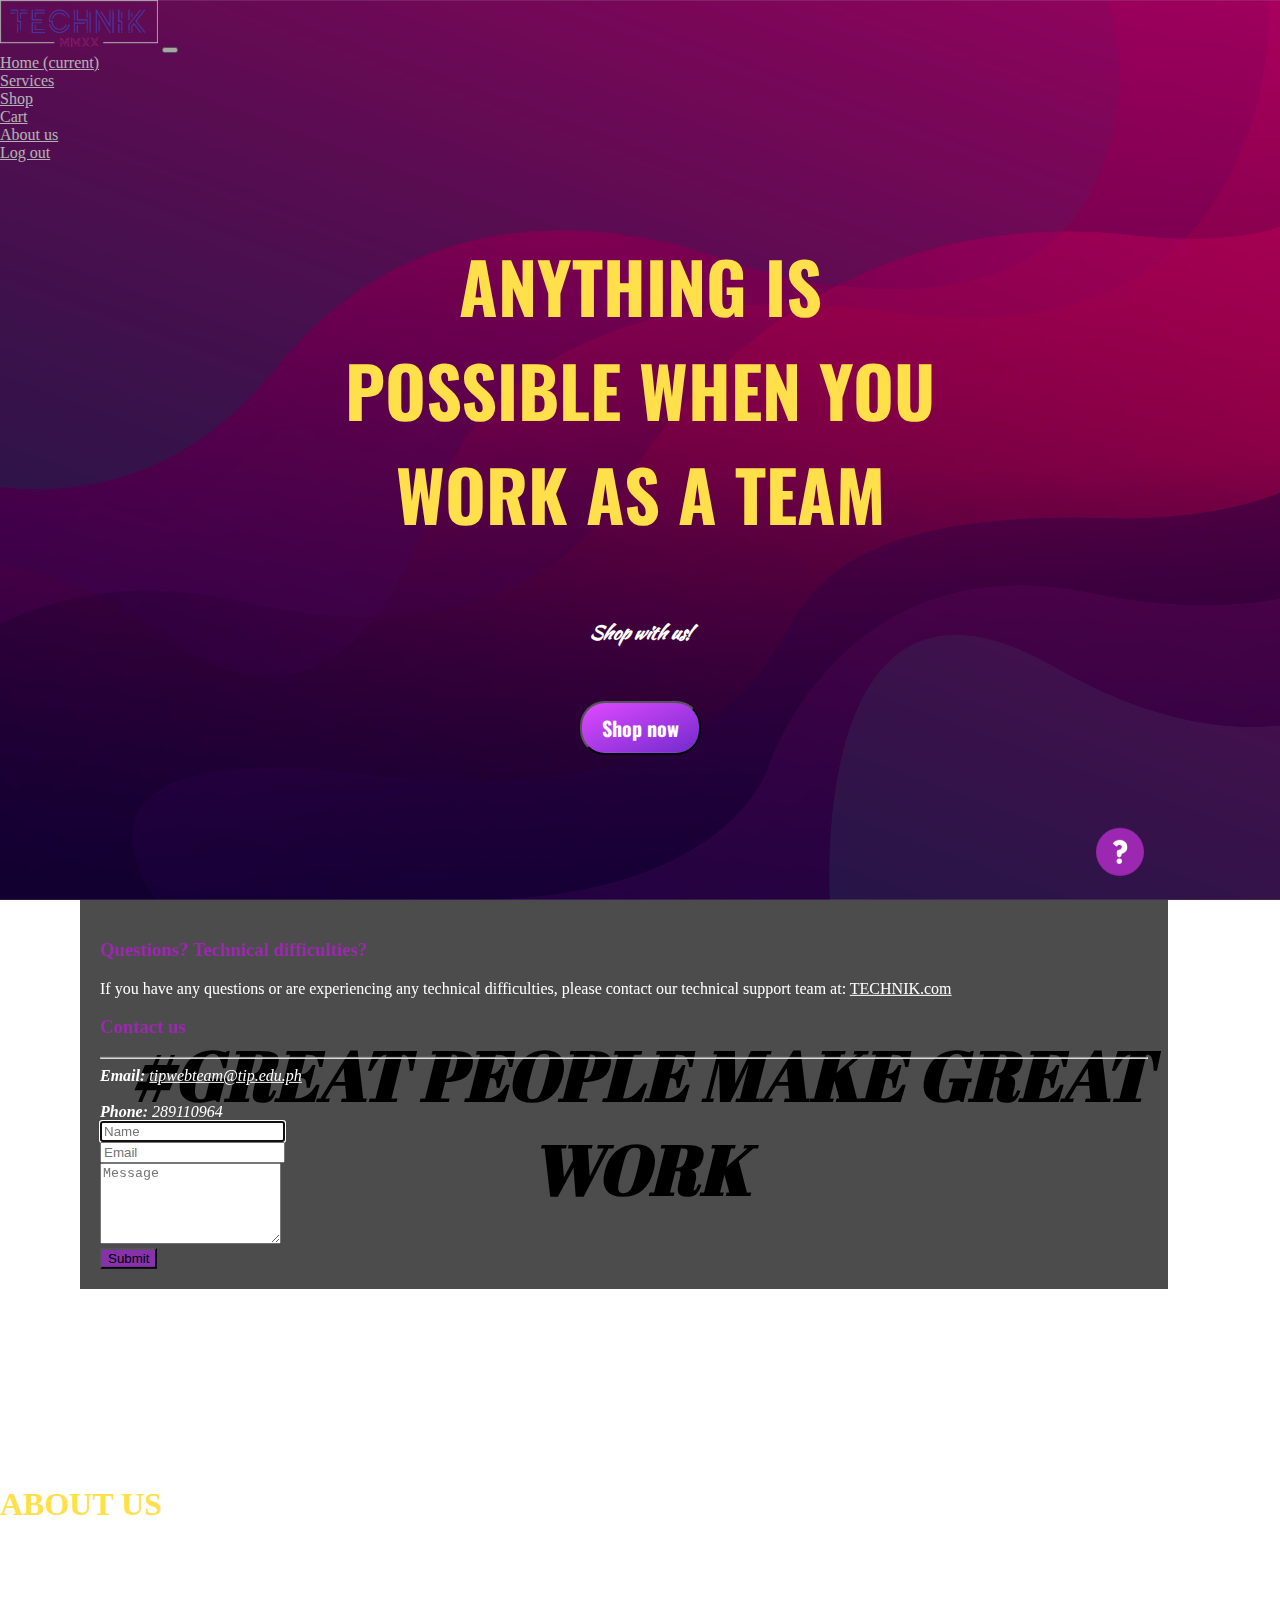
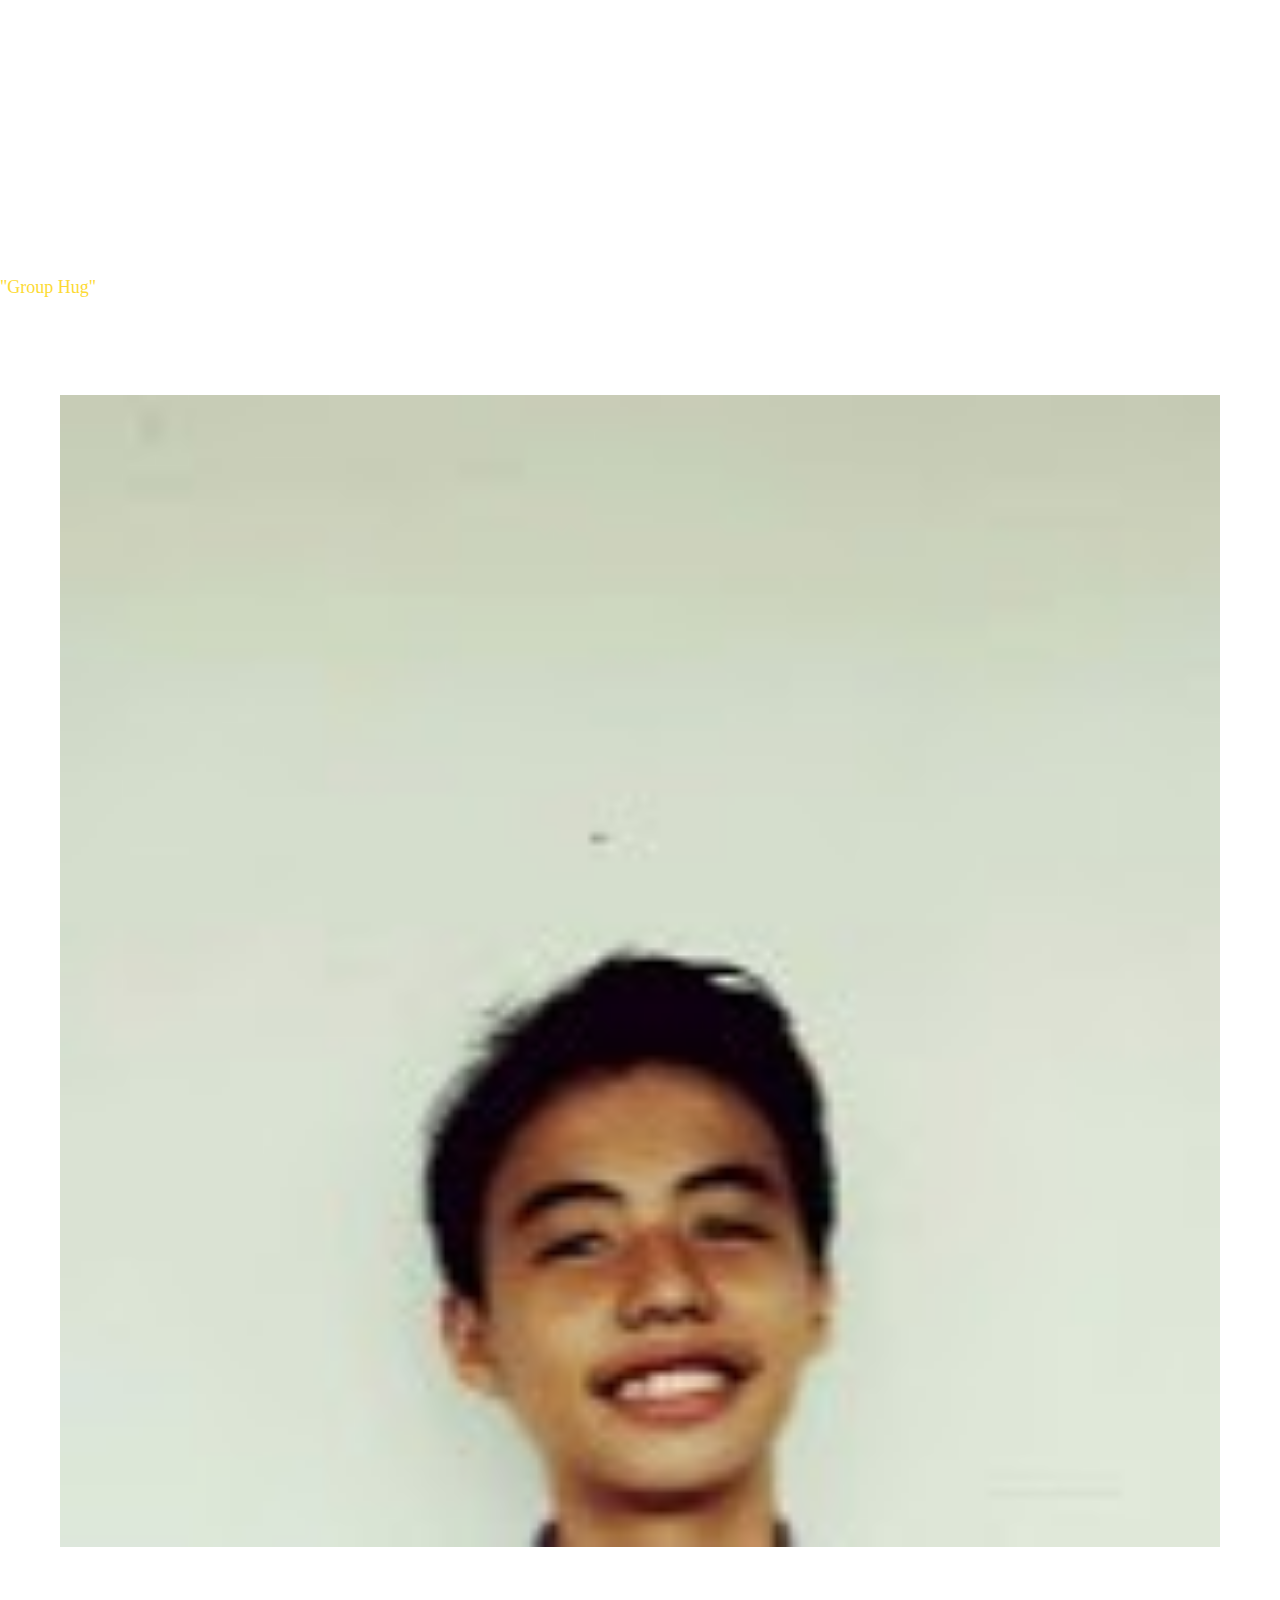
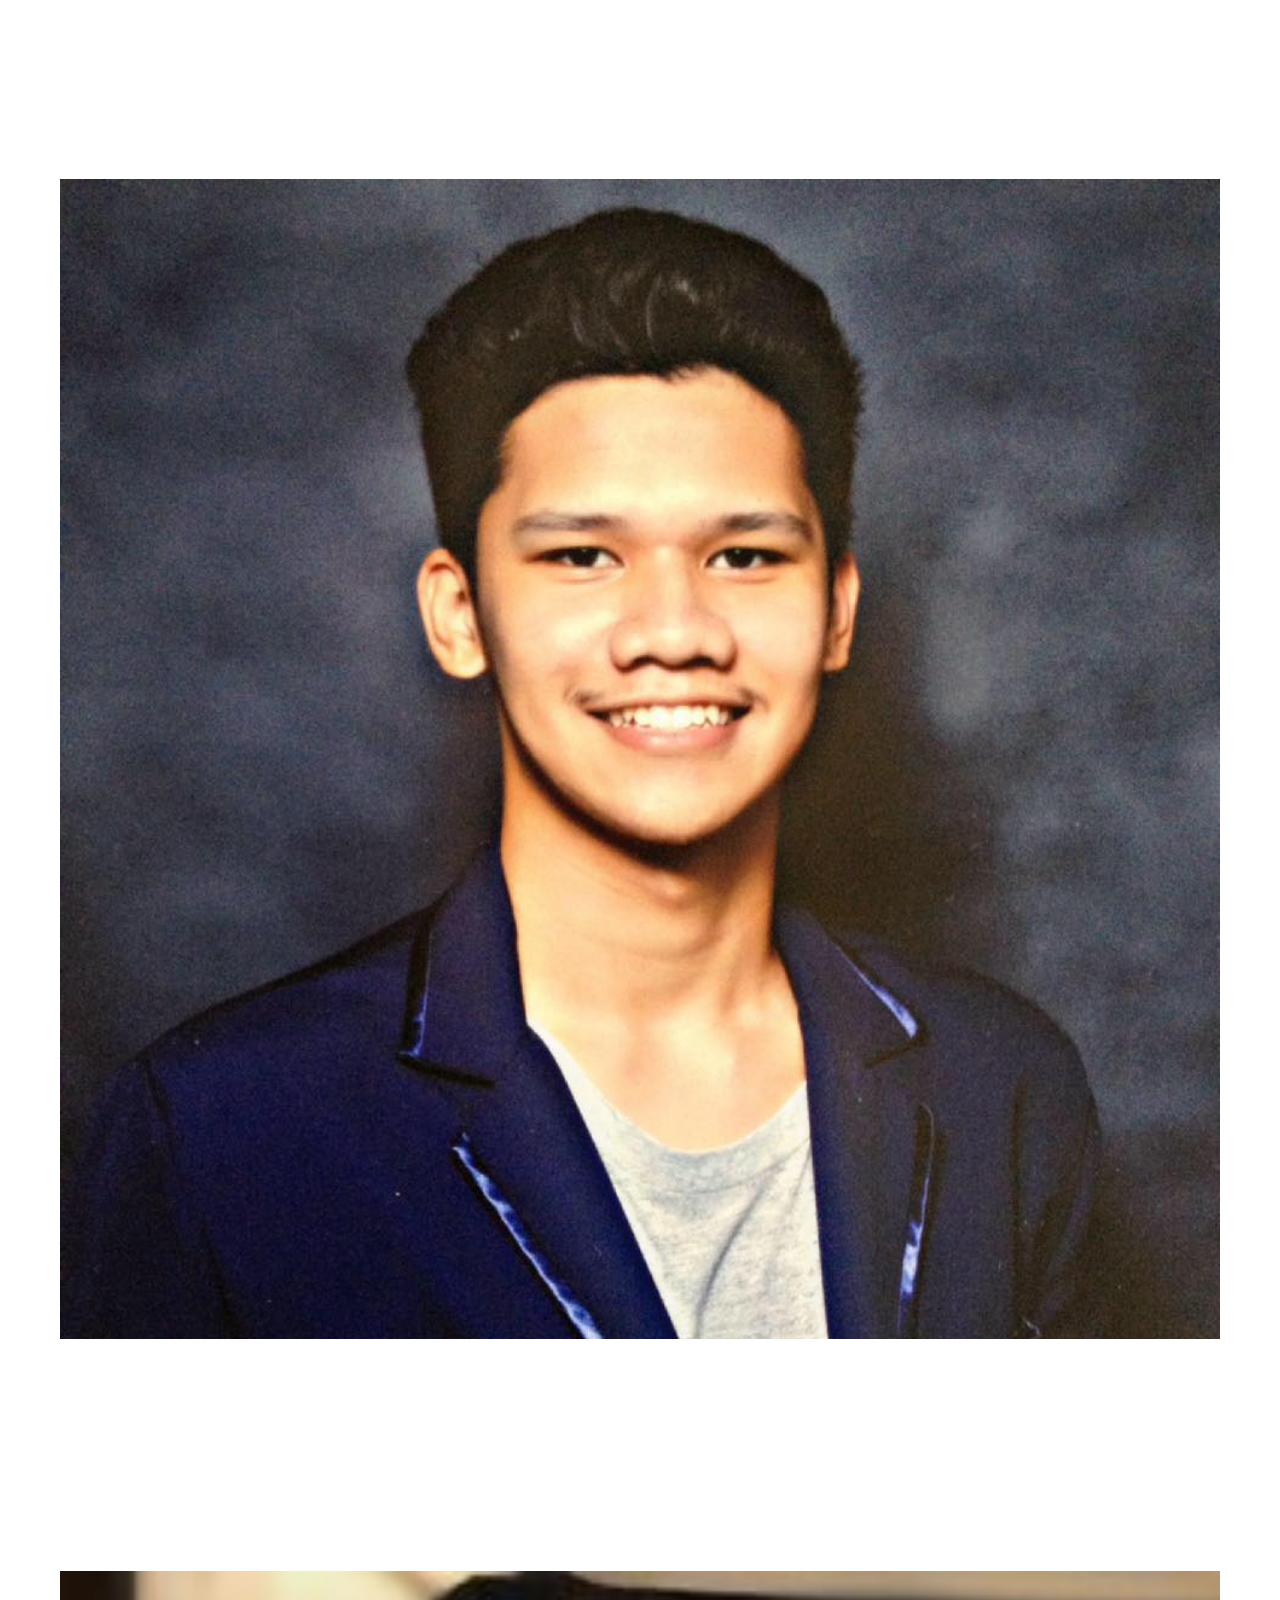
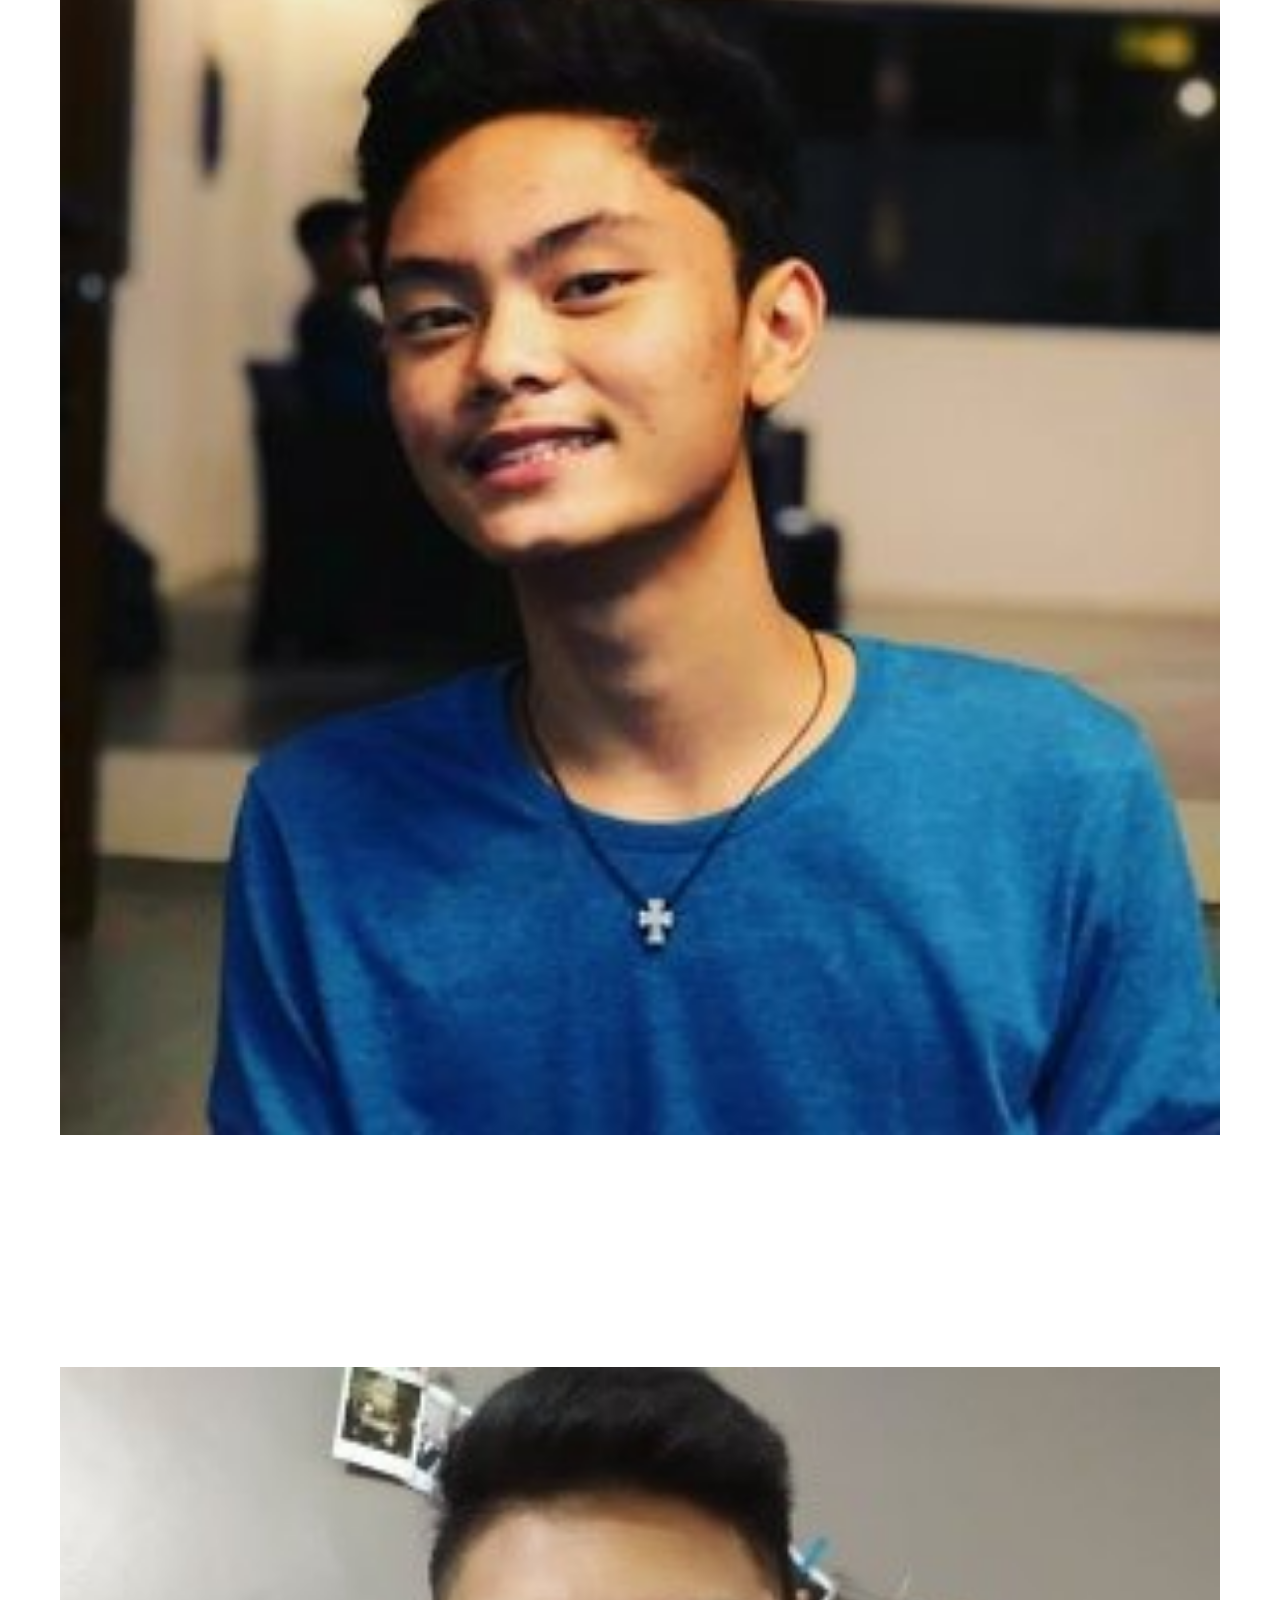
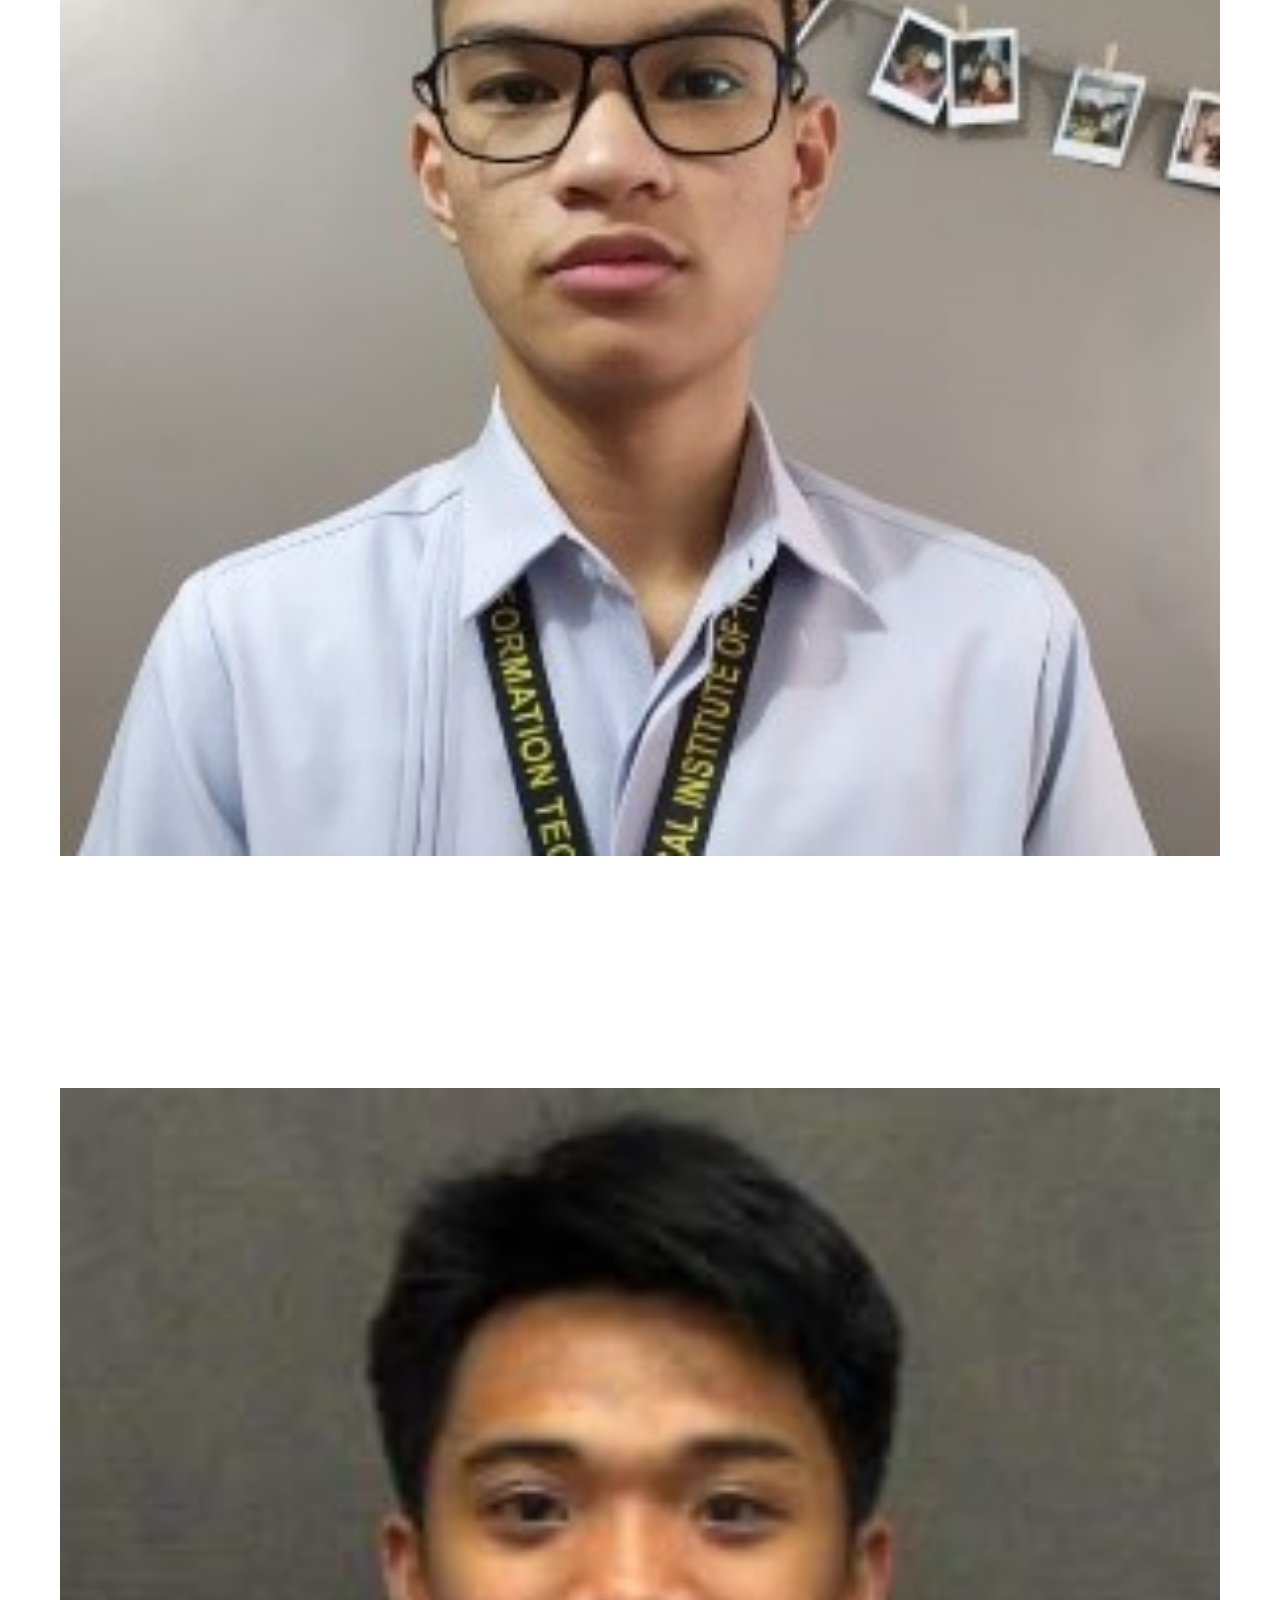
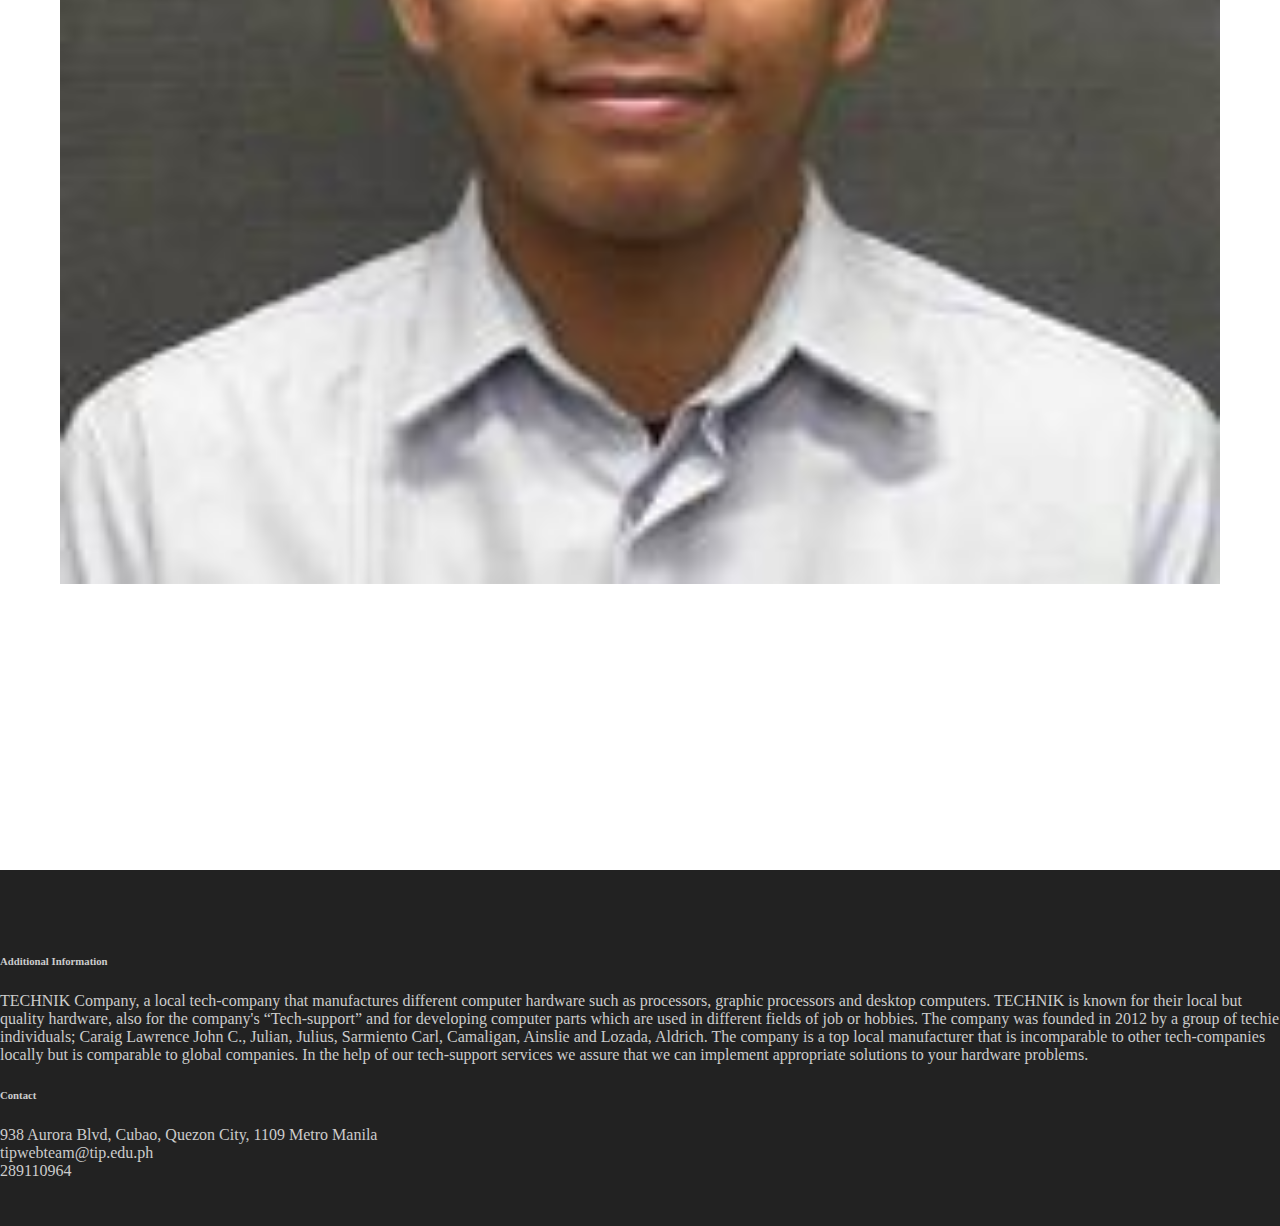
<file: aboutUs.html>
<!DOCTYPE html>

<html lang="en">

<head>

  <title>TECHNIK</title>
  <link rel='icon' href='technikminilogo.png' />
  <meta charset="utf-8">
  <meta name="viewport" content="width=device-width, initial-scale=1">
	

	
	<!-- Load Bootstrap via CDN -->
	<link rel="stylesheet" 
	href="https://stackpath.bootstrapcdn.com/bootstrap/4.1.3/css/bootstrap.min.css" 
	integrity="sha384-MCw98/SFnGE8fJT3GXwEOngsV7Zt27NXFoaoApmYm81iuXoPkFOJwJ8ERdknLPMO" 
	crossorigin="anonymous">
	
	
	<link rel="stylesheet" type="text/css" href="main.css">
	<link rel="stylesheet" type="text/css" href="aboutUs.css">
	
	<!-- fonts -->
	<link href="https://fonts.googleapis.com/css2?family=Oswald:wght@700&display=swap" rel="stylesheet">
	<link href="https://fonts.googleapis.com/css2?family=Kaushan+Script&display=swap" rel="stylesheet">
	<link href="https://fonts.googleapis.com/css2?family=Zilla+Slab:ital@1&display=swap" rel="stylesheet">
	<link href="https://fonts.googleapis.com/css2?family=Abril+Fatface&display=swap" rel="stylesheet">
	

	
	<style>
	@import url('https://fonts.googleapis.com/css2?family=Oswald:wght@700&display=swap');
	@import url('https://fonts.googleapis.com/css2?family=Kaushan+Script&display=swap');
	@import url('https://fonts.googleapis.com/css2?family=Zilla+Slab:ital@1&display=swap');
	@import url('https://fonts.googleapis.com/css2?family=Abril+Fatface&display=swap');


	</style>
</head>

<body>
<!-- Navbar-->
<header class="page-header header container-fluid">
<div class="overlay"></div>
    <nav class="navbar navbar-expand-lg fixed-top py-3">
        <div class="container">
			<img src="techniklogo10.png" alt="logo" width="158px" height="50px">
            <button type="button" data-toggle="collapse" data-target="#navbarSupportedContent" aria-controls="navbarSupportedContent" aria-expanded="false" aria-label="Toggle navigation" class="navbar-toggler navbar-toggler-right"><i class="fa fa-bars"></i></button>
            
			
			
            <div id="navbarSupportedContent" class="collapse navbar-collapse">
                <ul class="navbar-nav ml-auto">
                    <li class="nav-item"><a href="index.html" class="nav-link text-uppercase font-weight-bold">Home <span class="sr-only">(current)</span></a></li>
                    <li class="nav-item"><a href="services.html" class="nav-link text-uppercase font-weight-bold">Services</a></li>
                    <li class="nav-item"><a href="shop.html" class="nav-link text-uppercase font-weight-bold">Shop</a></li>
                    <li class="nav-item"><a href="cart.html" class="nav-link text-uppercase font-weight-bold">Cart</a></li>
                    <li class="nav-item active"><a href="aboutUs.html" class="nav-link text-uppercase font-weight-bold">About us</a></li>
					<li class="nav-item"><a href="loginSignup.html" class="nav-link text-uppercase font-weight-bold">Log out</a></li>
				</ul>
            </div>
        </div>
    </nav>
	
	<!-- HEADER DESCRIPTION -->
<div class="description">
  <h1 style="font-family: 'Oswald', sans-serif; font-size: 70px; "><br><br>ANYTHING IS POSSIBLE WHEN YOU WORK AS A TEAM</h1>
  <h3 style="font-family: 'Kaushan Script', cursive;"><i><br>Shop with us!</i></h3>
  <br>
  <br>
  <form action="shop.html">
    <button class="btn btn-outline-secondary btn-lg" style="font-family: 'Oswald', sans-serif;"><strong>Shop now</strong></button>
    </form>
</div>	

</header>


<div class="banner">
<center>
<h1 style="font-family: 'Abril Fatface', cursive; font-size: 70px;"><i>#GREAT PEOPLE MAKE GREAT WORK</i></h1>
</center>



<!-- CONTACT US BUTTON -->
<div class="fab-message">
  <div class="fab-message__button">
    <a href="#" class="at-button" onclick="toggle();return false;">
     
	 <svg class="svg-question-mark" xmlns="http://www.w3.org/2000/svg" 
	  width="24" height="24" viewBox="0 0 24 24">
	  <path fill="#FFFFFF"d="M19.3 7.2c0 1.7-.5 3.2-1.5 4.4-1 1.2-2.4 2-4.1 2.3v.1c0 .9-.2 1.6-.6 2.2-.4.7-1.1 1-1.9 1-1.6 0-2.4-1-2.4-2.9v-2c0-1.1.3-1.7 1-2.1.5-.1 1.3-.3 2.2-.6 1.2-.5 1.8-1.3 1.8-2.6 0-.6-.2-1.1-.7-1.5-.4-.4-1-.6-1.5-.6-1.1 0-2.2.6-3.2 1.8L4.7 3.6c.6-1.1 1.6-2 3.1-2.7 1.3-.6 2.6-.9 4-.9 2.1 0 3.9.7 5.4 2 1.4 1.3 2.1 3.1 2.1 5.2zm-5.2 14c0 .8-.3 1.4-.8 2-.6.5-1.2.8-2 .8s-1.5-.3-2-.8c-.6-.5-.8-1.2-.8-2s.3-1.5.8-2 1.2-.8 2-.8 1.4.3 2 .8c.5.5.8 1.2.8 2z"/>
	  </svg><svg class="svg-cross" xmlns="http://www.w3.org/2000/svg" width="24px" height="24px" 
	  viewBox="0 0 24 24">
	  <path fill="#FFF" d="M24 2.5L21.5 0 12 9.5 2.5 0 0 2.5 9.5 12 0 21.5 2.5 24l9.5-9.5 9.5 9.5 2.5-2.5-9.5-9.5"/></svg>
   
   </a>
  </div>
  <div class="fab-message__content">
    <h3>Questions? Technical difficulties?</h3>
    <p>If you have any questions or are experiencing any technical difficulties, please contact our technical support team at: <a href="#">TECHNIK.com</a></p>

<div class="container">
<div class="row">
<div class="col-sm-4">
<h3>Contact us</h3>
<hr>
<address>
<strong>Email:</strong> <a href="#">tipwebteam@tip.edu.ph</a><br><br>
<strong>Phone:</strong> 289110964
</address>
</div>
    
<div class="col-sm-8 contact-form">
<form id="contact" action="MAILTO:tiptechnik2020@gmail.com" method="post"  enctype="text/plain" class="form" role="form">
<div class="row">
<div class="col-xs-6 col-md-6 form-group">
<input class="form-control" id="name" name="Name" placeholder="Name" type="text" required autofocus />
</div>
<div class="col-xs-6 col-md-6 form-group">
<input class="form-control" id="email" name="Email" placeholder="Email" type="email" required />
</div>
</div>
<textarea class="form-control" id="message" name="Message" placeholder="Message" rows="5"></textarea>
<br />
<div class="row">
<div class="col-xs-12 col-md-12 form-group">
<button class="btn btn-primary pull-right" type="submit" style="background-color: #8732AC;">Submit</button>

</form>
</div>
</div>
</div>
</div>
</div>
</div>
</div>
</div>


    <section class="speakers-section" style="background-image: url(https://i.ibb.co/92HJxz2/team-bg.jpg);">
        <div class="parallax-scene parallax-scene-2 anim-icons">
            <span data-depth="0.40" class="parallax-layer icon icon-circle-5"></span>
            <span data-depth="0.99" class="parallax-layer icon icon-circle-5"></span>
        </div>

        <div class="container">
		
			<h1 style="color:#FFE04A;">ABOUT US</h1>
			<h5 style="color:#fff;">TECHNIK Company, a local tech-company that manufactures different computer hardware such as processors, graphic processors and desktop computers. TECHNIK is known for their local but quality hardware, also for the company's “Tech-support” and for developing computer parts which are used in different fields of job or hobbies. The company was founded in 2012 by a group of techie individuals; Caraig Lawrence John C., Julian, Julius, Sarmiento Carl, Camaligan, Ainslie and Lozada, Aldrich. The company is a top local manufacturer that is incomparable to other tech-companies locally but is comparable to global companies. In the help of our tech-support services we assure that we can implement appropriate solutions to your hardware problems.</h5><br><br><br>
			
            <div class="sec-title light text-center">
				<h2>Meet Our Team</h2>
				<span class="title">"Group Hug"</span>
            </div>

            <div class="row">
          
                <div class="speaker-block col-lg-4 col-md-6 col-sm-12 wow fadeInUp">
                    <div class="inner-box">
                        <div class="image-box">
                            <figure class="image"><img src="lawrence.jpg" alt="">
                                <div class="social-links">
                                    <ul>
                                       <li><h3>LEADER</h3></li> 
									    
                                    </ul>
                                </div>
                            </figure>
                        </div>
                        <div class="caption-box">
                            <h4 class="name">Caraig, Lawrence John C.</h4>
                            <span class="designation">Lawrence@gmail.com</span>
                        </div>
                    </div>
                </div>
				
				 <div class="speaker-block col-lg-4 col-md-6 col-sm-12 wow fadeInUp">
                    <div class="inner-box">
                        <div class="image-box">
                            <figure class="image"><img src="julian.jpg" alt="">
                                <div class="social-links">
                                    <ul>
                                       <li><h3>MEMBER</h3></li> 
									    
                                    </ul>
                                </div>
                            </figure>
                        </div>
                        <div class="caption-box">
                            <h4 class="name">Julian, Julius M.</h4>
                            <span class="designation">Julius@gmail.com</span>
                        </div>
                    </div>
                </div>
				
				                <div class="speaker-block col-lg-4 col-md-6 col-sm-12 wow fadeInUp">
                    <div class="inner-box">
                        <div class="image-box">
                            <figure class="image"><img src="carl.jpg" alt="">
                                <div class="social-links">
                                    <ul>
                                       <li><h3>MEMBER</h3></li> 
									   
                                    </ul>
                                </div>
                            </figure>
                        </div>
                        <div class="caption-box">
                            <h4 class="name">Sarmiento, Carl Matthew</h4>
                            <span class="designation">Carl@gmail.com</span>
                        </div>
                    </div>
                </div>

                <div class="speaker-block col-lg-4 col-md-6 col-sm-12 wow fadeInUp">
                    <div class="inner-box">
                        <div class="image-box">
                            <figure class="image"><img src="aldrich.jpg" alt="">
                                <div class="social-links">
                                    <ul>
                                       <li><h3>MEMBER</h3></li> 
									   
                                    </ul>
                                </div>
                            </figure>
                        </div>
                        <div class="caption-box">
                            <h4 class="name">Lozada, Aldrich James</h4>
                            <span class="designation">Aldrich@gmail.com</span>
                        </div>
                    </div>
                </div>
				
				                <div class="speaker-block col-lg-4 col-md-6 col-sm-12 wow fadeInUp">
                    <div class="inner-box">
                        <div class="image-box">
                            <figure class="image"><img src="mon.png" alt="">
                                <div class="social-links">
                                    <ul>
                                       <li><h3>MEMBER</h3></li> 
									   
                                    </ul>
                                </div>
                            </figure>
                        </div>
                        <div class="caption-box">
                            <h4 class="name">Balmayo, Mon Karlo</h4>
                            <span class="designation">MonkarloB@gmail.com</span>
                        </div>
                    </div>
                </div>
            </div>
        </div>
    </section>

<!-- FOOTER -->
<footer class="page-footer">
  <div class="container">
    <div class="row">
      <div class="col-lg-8 col-md-8 col-sm-12">
      <h6 class="text-uppercase font-weight-bold">Additional Information</h6>
      <p>TECHNIK Company, a local tech-company that manufactures different computer hardware such as processors, graphic
processors and desktop computers. TECHNIK is known for their local but quality hardware, also for the company's “Tech-support”
and for developing computer parts which are used in different fields of job or hobbies. The company was founded in 2012 by a
group of techie individuals; Caraig Lawrence John C., Julian, Julius, Sarmiento Carl, Camaligan, Ainslie and Lozada, Aldrich. The
company is a top local manufacturer that is incomparable to other tech-companies locally but is comparable to global companies.
In the help of our tech-support services we assure that we can implement appropriate solutions to your hardware problems.</p>
 
    </div>

<!-- CONTACT -->
    <div class="col-lg-4 col-md-4 col-sm-12">
      <h6 class="text-uppercase font-weight-bold">Contact</h6>
      <p>938 Aurora Blvd, Cubao, Quezon City, 1109 Metro Manila
      <br/>tipwebteam@tip.edu.ph
      <br/>289110964</p>
    </div>
  </div>
</div>

</footer>




	<!-- Include jQuery -->
	<script src="https://code.jquery.com/jquery-3.3.1.slim.min.js" 
	integrity="sha384-q8i/X+965DzO0rT7abK41JStQIAqVgRVzpbzo5smXKp4YfRvH+8abtTE1Pi6jizo" 
	crossorigin="anonymous"></script>
	
	<!-- Load Bootstrap JavaScript -->
	<script src="https://stackpath.bootstrapcdn.com/bootstrap/4.1.3/js/bootstrap.min.js" 
	integrity="sha384-ChfqqxuZUCnJSK3+MXmPNIyE6ZbWh2IMqE241rYiqJxyMiZ6OW/JmZQ5stwEULTy" 
	crossorigin="anonymous"></script>
	
	<!-- JavaScript -->
	<script src="main.js"></script>
	
</body>

</html>
</file>
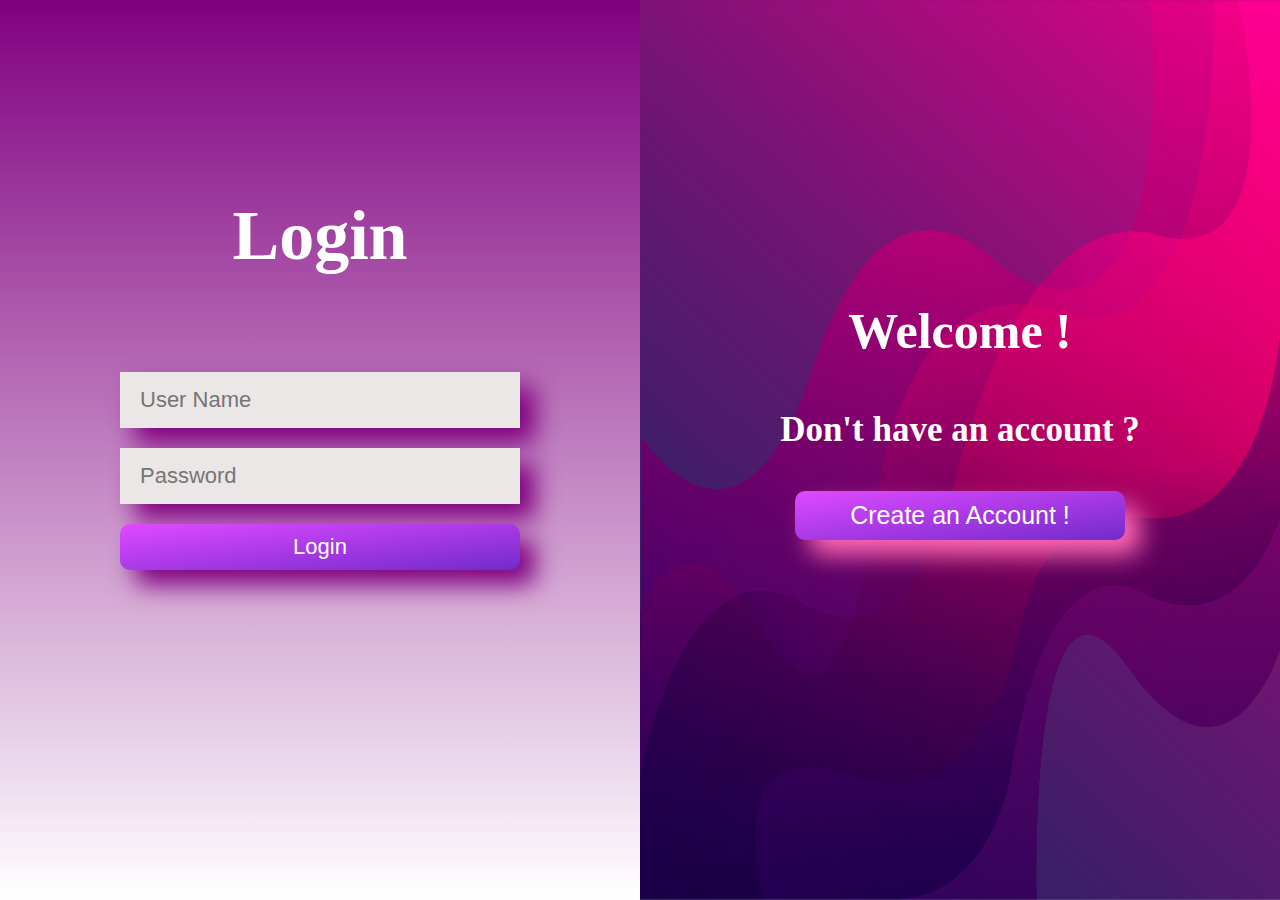
<file: loginSignup.html>
<!DOCTYPE html>
<html lang="en">
<head>
    <meta name="viewport" content="width=device-width, initial-scale=1.0">
    <title>Login System</title>
    <link rel="stylesheet" href="cssloginsignup/style.css">
</head>
<body>
    
    <section class="left-section">
        <div id="left-cover" class="cover cover-hide">
            <img src="imgloginsignup/cover.png" alt="">
            <h1>Welcome !</h1>
            <h3>Already have an account ?</h3>
            <button type="button" class="switch-btn" onclick="location.reload()">Login</button>
        </div>
        <div id="left-form" class="form fade-in-element">
            <h1>Login</h1>
            <form action="validation.php" method="post">
                <input type="text" name="user" class="input-box" placeholder="User Name">
                <input type="password" name="password" class="input-box" placeholder="Password">
                <input type="submit" name="login-btn" class="btn" value="Login">
            </form>
        </div>
    </section>

    <section class="right-section">
        <div id="right-cover" class="cover fade-in-element">
            <img src="imgloginsignup/cover.png" alt="">
            <h1>Welcome !</h1>
            <h3>Don't have an account ?</h3>
            <button type="button" class="switch-btn" onclick="switchSignup()">Create an Account !</button>
        </div>
        <div id="right-form" class="form form-hide">
            <h1>Sign Up</h1>
            <form action="registration.php" method="post">
                <input type="text" name="user" class="input-box" placeholder="User Name">
                <input type="password" name="password" class="input-box" placeholder="Password">
                <input type="email" name="email" class="input-box" placeholder="Email">
                <input type="submit" name="signup-btn" class="btn" value="Sign Up">
            </form>
        </div>
    </section>

    <script src="jsloginsignup/main.js"></script>

</body>
</html>
</file>
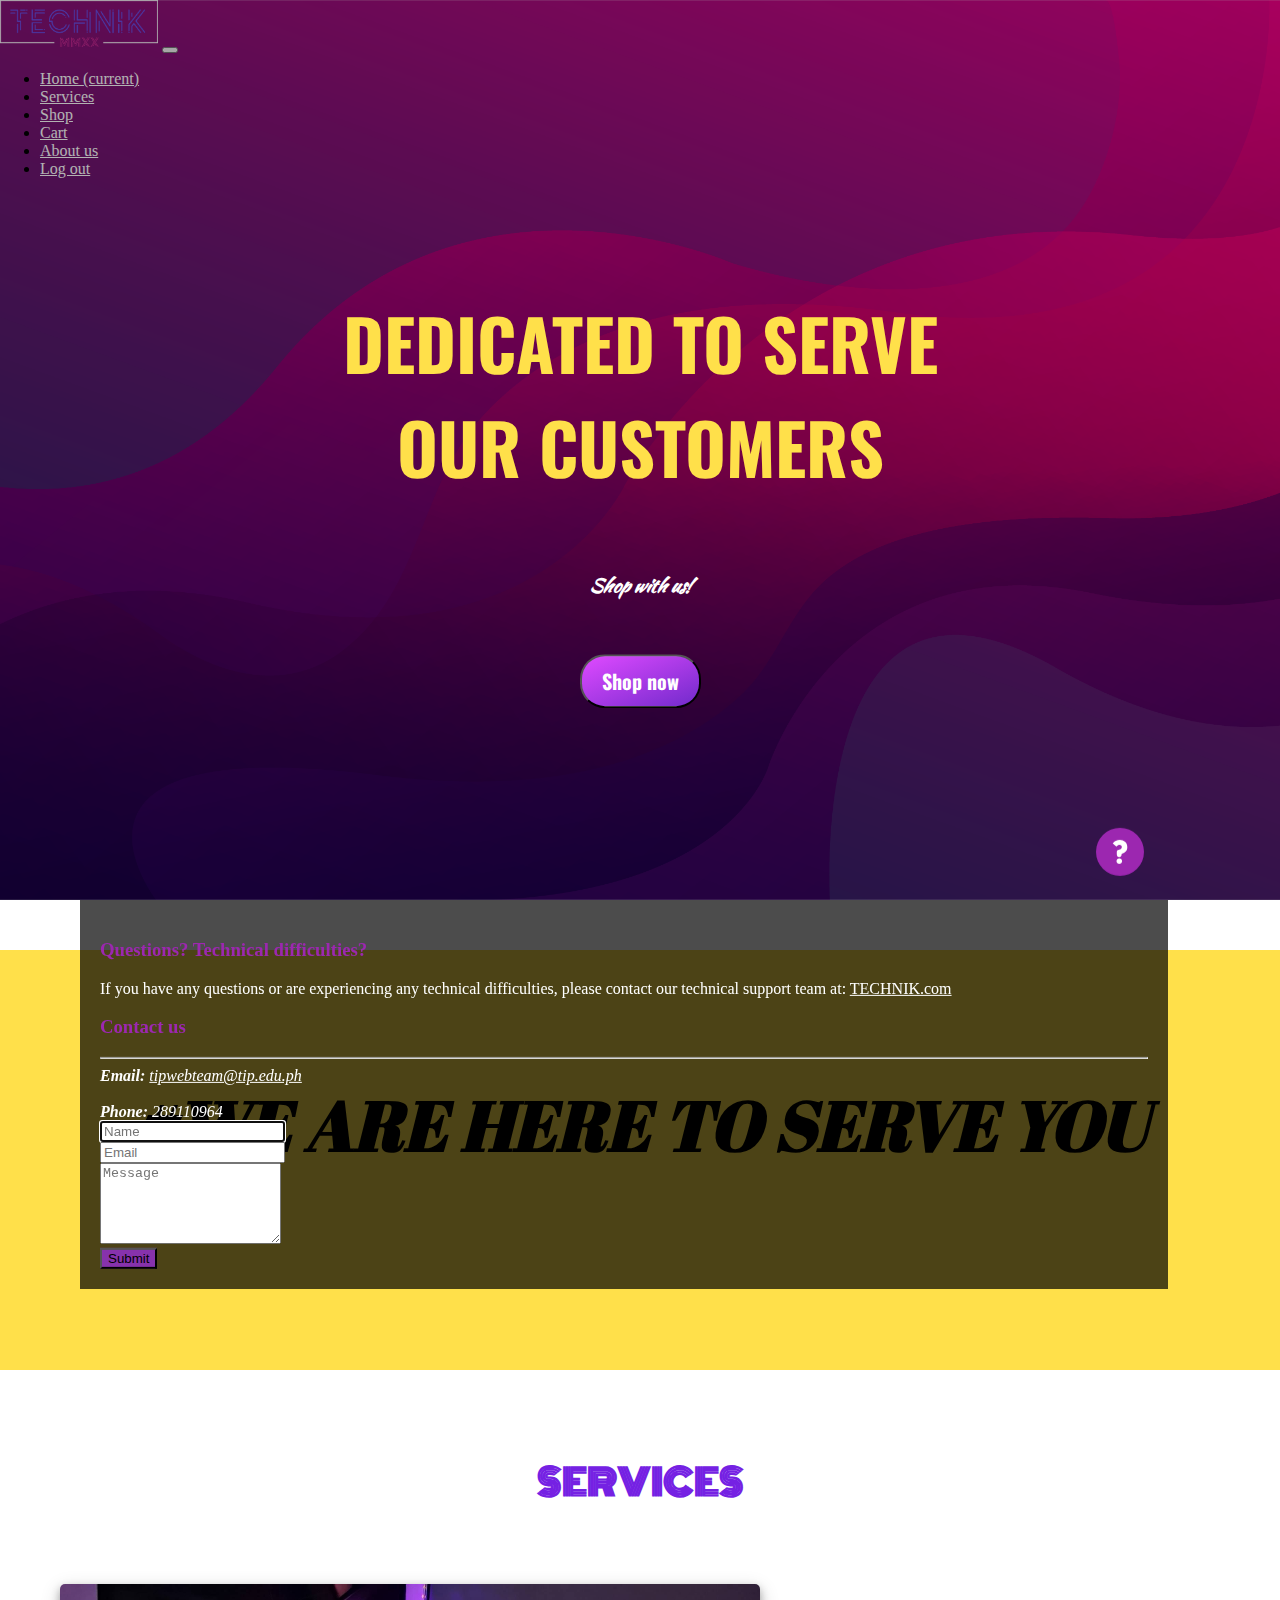
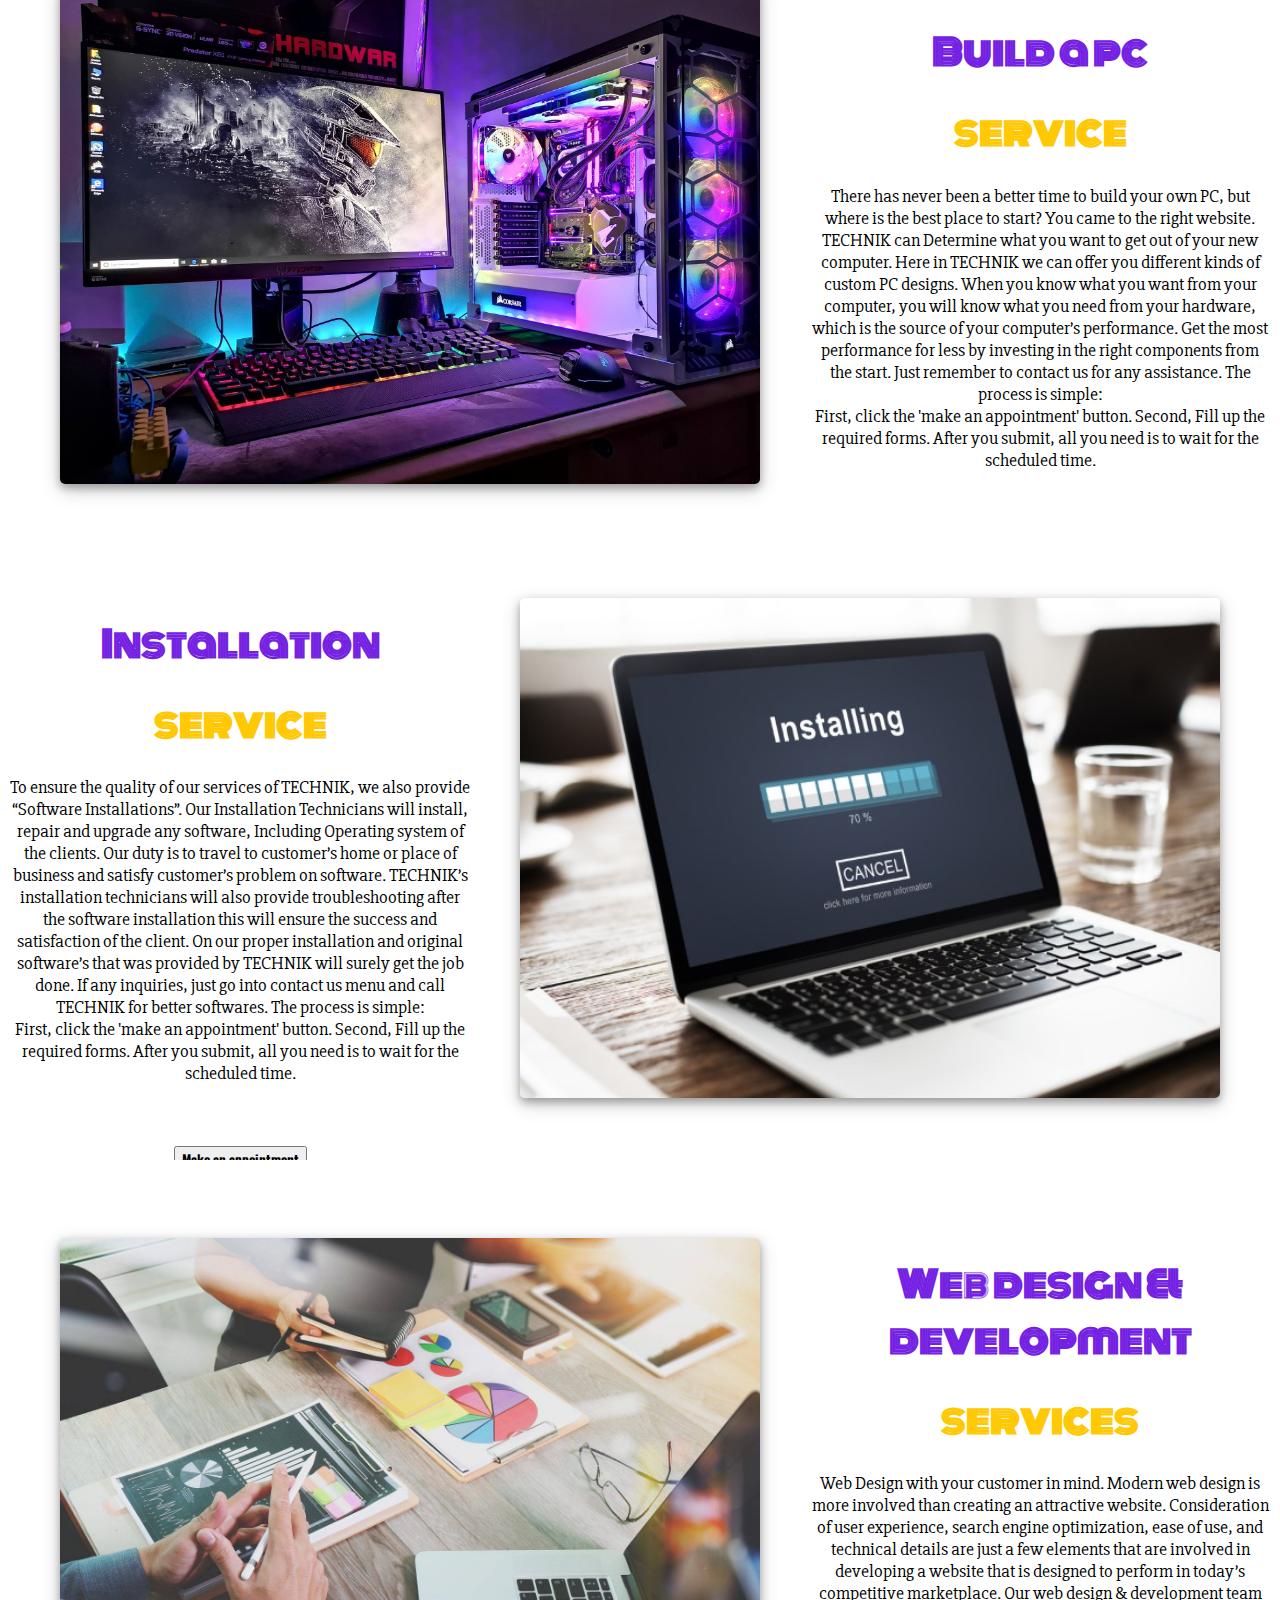
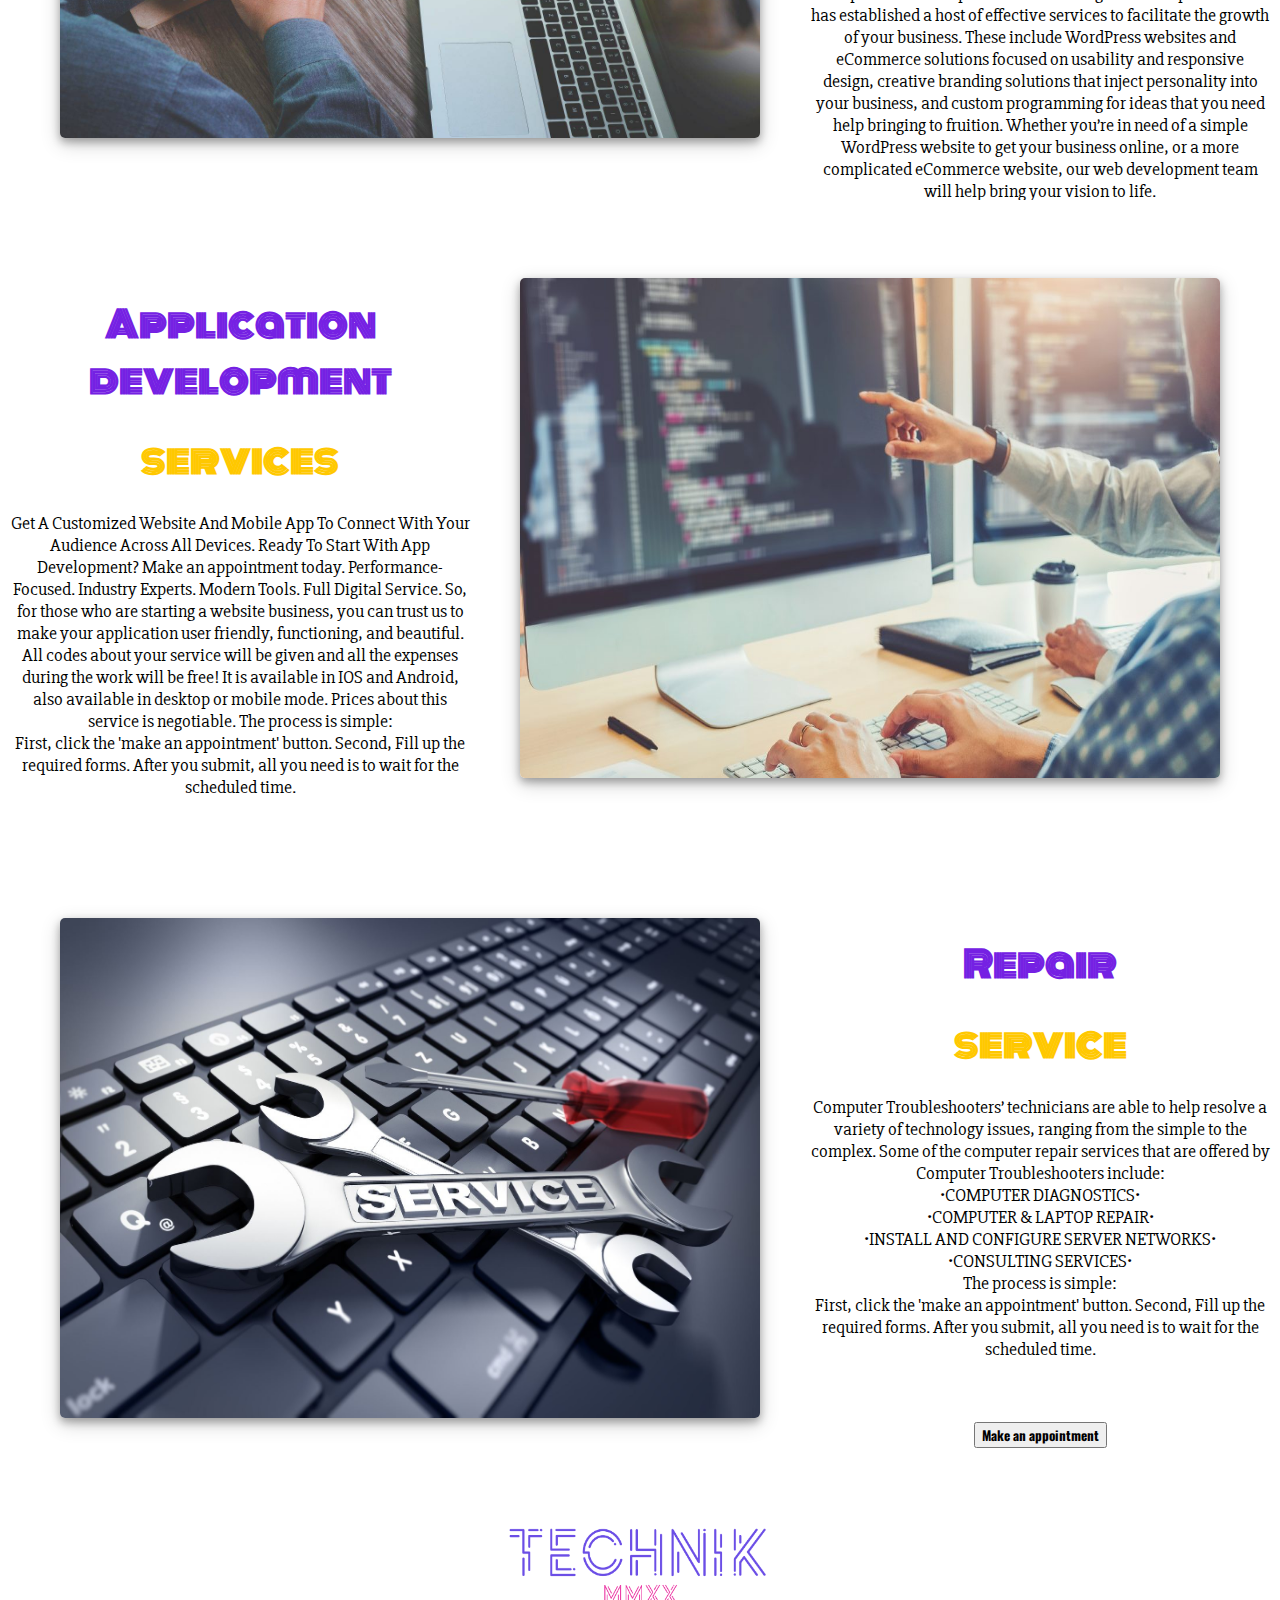
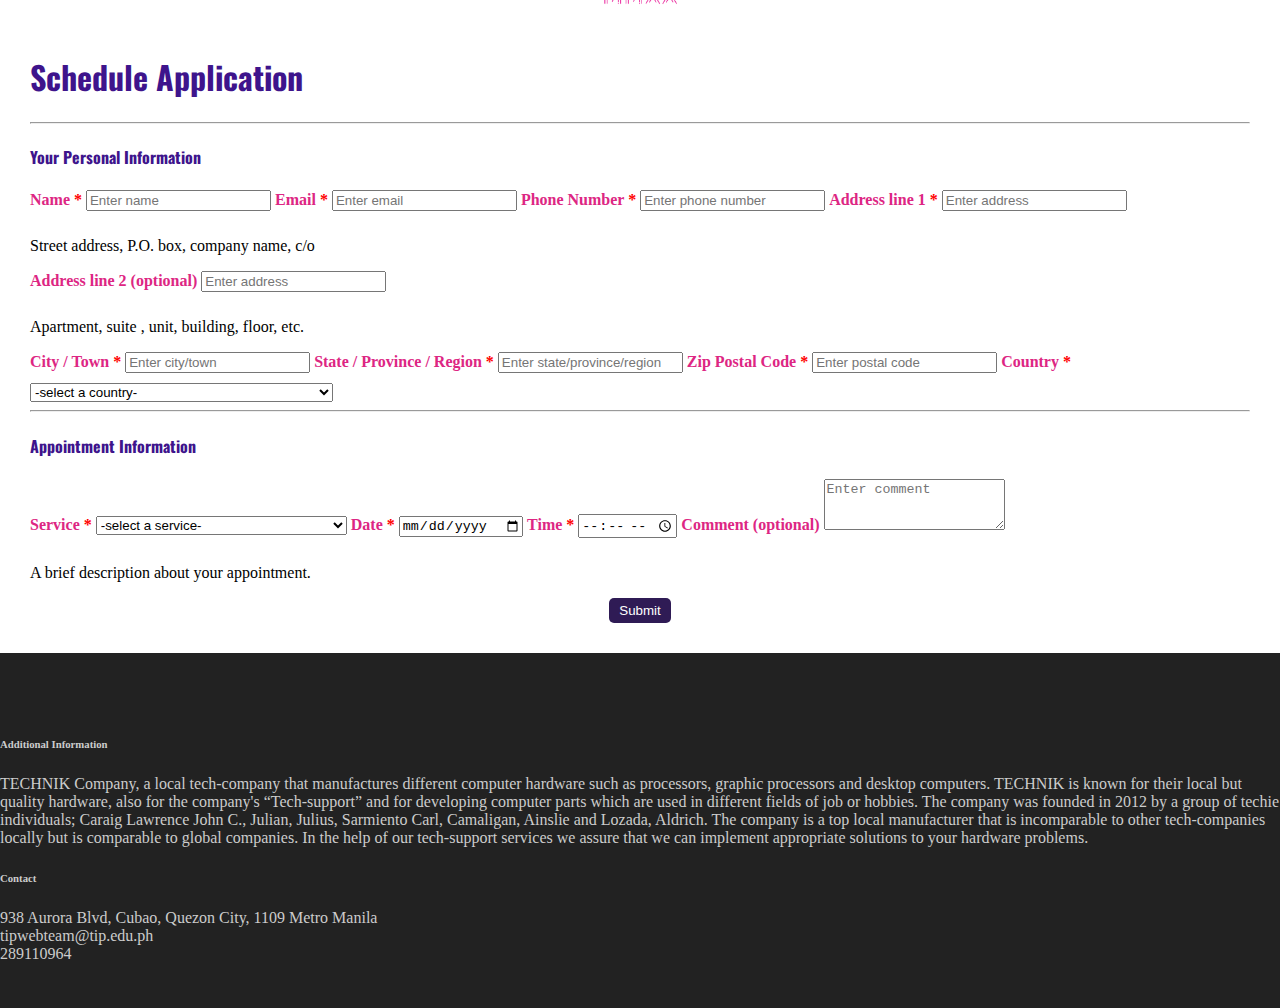
<file: services.html>
<!DOCTYPE html>

<html lang="en">

<head>

  <title>TECHNIK</title>
  <link rel='icon' href='technikminilogo.png' />
  <meta charset="utf-8">
  <meta name="viewport" content="width=device-width, initial-scale=1">
  <link rel="alternate" type="application/json+oembed" href="https://www.jotform.com/oembed/?format=json&amp;url=https%3A%2F%2Fform.jotform.com%2F202748295287467" title="oEmbed Form">
  <link rel="alternate" type="text/xml+oembed" href="https://www.jotform.com/oembed/?format=xml&amp;url=https%3A%2F%2Fform.jotform.com%2F202748295287467" title="oEmbed Form">

	
	<!-- Load Bootstrap via CDN -->
	<link rel="stylesheet" 
	href="https://stackpath.bootstrapcdn.com/bootstrap/4.1.3/css/bootstrap.min.css" 
	integrity="sha384-MCw98/SFnGE8fJT3GXwEOngsV7Zt27NXFoaoApmYm81iuXoPkFOJwJ8ERdknLPMO" 
	crossorigin="anonymous">
	
	
	<link rel="stylesheet" type="text/css" href="main.css">
	<link rel="stylesheet" type="text/css" href="services.css">
	
	<!-- fonts -->
	<link href="https://fonts.googleapis.com/css2?family=Oswald:wght@700&display=swap" rel="stylesheet">
	<link href="https://fonts.googleapis.com/css2?family=Kaushan+Script&display=swap" rel="stylesheet">
	<link href="https://fonts.googleapis.com/css2?family=Zilla+Slab:ital@1&display=swap" rel="stylesheet">
	<link href="https://fonts.googleapis.com/css2?family=Abril+Fatface&display=swap" rel="stylesheet">
	<link href="https://fonts.googleapis.com/css2?family=Anton&display=swap" rel="stylesheet">
	<link href="https://fonts.googleapis.com/css2?family=Monoton&display=swap" rel="stylesheet">
	<link href="https://fonts.googleapis.com/css2?family=Oranienbaum&display=swap" rel="stylesheet">
	<link href="https://fonts.googleapis.com/css2?family=Changa+One:ital@1&display=swap" rel="stylesheet">
	<link href="https://fonts.googleapis.com/css2?family=Abril+Fatface&display=swap" rel="stylesheet">
	<link href="https://fonts.googleapis.com/css2?family=Slabo+27px&display=swap" rel="stylesheet">

	
	<style>
	@import url('https://fonts.googleapis.com/css2?family=Oswald:wght@700&display=swap');
	@import url('https://fonts.googleapis.com/css2?family=Kaushan+Script&display=swap');
	@import url('https://fonts.googleapis.com/css2?family=Zilla+Slab:ital@1&display=swap');
	@import url('https://fonts.googleapis.com/css2?family=Abril+Fatface&display=swap');
	@import url('https://fonts.googleapis.com/css2?family=Anton&display=swap');
	@import url('https://fonts.googleapis.com/css2?family=Monoton&display=swap');
	@import url('https://fonts.googleapis.com/css2?family=Oranienbaum&display=swap');
	@import url('https://fonts.googleapis.com/css2?family=Changa+One:ital@1&display=swap');
	@import url('https://fonts.googleapis.com/css2?family=Abril+Fatface&display=swap');
	@import url('https://fonts.googleapis.com/css2?family=Slabo+27px&display=swap');




	.form-popup {
  display: none;
  position: fixed;
  bottom: 0;
  right: 15px;
  border: 3px solid #f1f1f1;
  z-index: 9;
}


	</style>
</head>

<body>
<!-- Navbar-->
<header class="page-header header container-fluid">
<div class="overlay"></div>
    <nav class="navbar navbar-expand-lg fixed-top py-3">
        <div class="container">
			<img src="techniklogo10.png" alt="logo" width="auto" height="50">
            <button type="button" data-toggle="collapse" data-target="#navbarSupportedContent" aria-controls="navbarSupportedContent" aria-expanded="false" aria-label="Toggle navigation" class="navbar-toggler navbar-toggler-right"><i class="fa fa-bars"></i></button>
            
			
			
            <div id="navbarSupportedContent" class="collapse navbar-collapse">
                <ul class="navbar-nav ml-auto">
                    <li class="nav-item"><a href="index.html" class="nav-link text-uppercase font-weight-bold">Home <span class="sr-only">(current)</span></a></li>
                    <li class="nav-item active"><a href="services.html" class="nav-link text-uppercase font-weight-bold">Services</a></li>
                    <li class="nav-item"><a href="shop.html" class="nav-link text-uppercase font-weight-bold">Shop</a></li>
                    <li class="nav-item"><a href="cart.html" class="nav-link text-uppercase font-weight-bold">Cart</a></li>
                    <li class="nav-item"><a href="aboutUs.html" class="nav-link text-uppercase font-weight-bold">About us</a></li>
			    	<li class="nav-item"><a href="loginSignup.html" class="nav-link text-uppercase font-weight-bold">Log out</a></li>
            </div>
        </div>
    </nav>
	
	<!-- HEADER DESCRIPTION -->
<div class="description">
  <h1 style="font-family: 'Oswald', sans-serif; font-size: 70px; "><br><br>DEDICATED TO SERVE OUR CUSTOMERS</h1>
  <h3 style="font-family: 'Kaushan Script', cursive;"><i><br>Shop with us!</i></h3>
  <br>
  <br>
  <form action="shop.html">
    <button class="btn btn-outline-secondary btn-lg" style="font-family: 'Oswald', sans-serif;"><strong>Shop now</strong></button>
    </form>
</div>	

</header>



<div class="bannerService">
<center>
<h1 style="font-family: 'Abril Fatface', cursive; font-size: 70px;"><i>#WE ARE HERE TO SERVE YOU</i></h1>
</center>

<!-- CONTACT US BUTTON -->
<div class="fab-message">
  <div class="fab-message__button">
    <a href="#" class="at-button" onclick="toggle();return false;">
     
	 <svg class="svg-question-mark" xmlns="http://www.w3.org/2000/svg" 
	  width="24" height="24" viewBox="0 0 24 24">
	  <path fill="#FFFFFF"d="M19.3 7.2c0 1.7-.5 3.2-1.5 4.4-1 1.2-2.4 2-4.1 2.3v.1c0 .9-.2 1.6-.6 2.2-.4.7-1.1 1-1.9 1-1.6 0-2.4-1-2.4-2.9v-2c0-1.1.3-1.7 1-2.1.5-.1 1.3-.3 2.2-.6 1.2-.5 1.8-1.3 1.8-2.6 0-.6-.2-1.1-.7-1.5-.4-.4-1-.6-1.5-.6-1.1 0-2.2.6-3.2 1.8L4.7 3.6c.6-1.1 1.6-2 3.1-2.7 1.3-.6 2.6-.9 4-.9 2.1 0 3.9.7 5.4 2 1.4 1.3 2.1 3.1 2.1 5.2zm-5.2 14c0 .8-.3 1.4-.8 2-.6.5-1.2.8-2 .8s-1.5-.3-2-.8c-.6-.5-.8-1.2-.8-2s.3-1.5.8-2 1.2-.8 2-.8 1.4.3 2 .8c.5.5.8 1.2.8 2z"/>
	  </svg><svg class="svg-cross" xmlns="http://www.w3.org/2000/svg" width="24px" height="24px" 
	  viewBox="0 0 24 24">
	  <path fill="#FFF" d="M24 2.5L21.5 0 12 9.5 2.5 0 0 2.5 9.5 12 0 21.5 2.5 24l9.5-9.5 9.5 9.5 2.5-2.5-9.5-9.5"/></svg>
   
   </a>
  </div>
  <div class="fab-message__content">
    <h3>Questions? Technical difficulties?</h3>
    <p>If you have any questions or are experiencing any technical difficulties, please contact our technical support team at: <a href="#">TECHNIK.com</a></p>

<div class="container">
<div class="row">
<div class="col-sm-4">
<h3>Contact us</h3>
<hr>
<address>
<strong>Email:</strong> <a href="#">tipwebteam@tip.edu.ph</a><br><br>
<strong>Phone:</strong> 289110964
</address>
</div>
    
<div class="col-sm-8 contact-form">
<form id="contact" action="MAILTO:tiptechnik2020@gmail.com" method="post"  enctype="text/plain" class="form" role="form">
<div class="row">
<div class="col-xs-6 col-md-6 form-group">
<input class="form-control" id="name" name="Name" placeholder="Name" type="text" required autofocus />
</div>
<div class="col-xs-6 col-md-6 form-group">
<input class="form-control" id="email" name="Email" placeholder="Email" type="email" required />
</div>
</div>
<textarea class="form-control" id="message" name="Message" placeholder="Message" rows="5"></textarea>
<br />
<div class="row">
<div class="col-xs-12 col-md-12 form-group">
<button class="btn btn-primary pull-right" type="submit" style="background-color: #8732AC;">Submit</button>

</form>
</div>
</div>
</div>
</div>
</div>
</div>
</div>
</div>


<!-- CONTENT -->

<div class="container-fluid">
<div class="box1">

<h1 style="font-family: 'Monoton', cursive; color: #7521E3;">SERVICES</h1>


<p><img src="serviceBuildpc.jpg" alt="PcBuild" 
style="width:700px; height:500px; margin:50px;float: left;border-radius:5px;
 box-shadow: 0 4px 8px 0 rgba(0, 0, 0, 0.3), 0 6px 20px 0 rgba(0, 0, 0, 0.19);">
<br><br><br><h1 style="font-family: 'Monoton', cursive; color: #7521E3;">Build a pc</h1></h1><h1 style="font-family: 'Monoton', cursive; color: #FFC800;"> service</h1>
There has never been a better time to build your own PC, but where is the best place to start? You came to the right website. TECHNIK can Determine what you want to get out of your new computer. Here in TECHNIK we can offer you different kinds of custom PC designs. When you know what you want from your computer, you will know what you need from your hardware, which is the source of your computer’s performance. Get the most performance for less by investing in the right components from the start. Just remember to contact us for any assistance. 
The process is simple:
<br>First, click the 'make an appointment' button.
Second, Fill up the required forms. After you submit, all you need is to wait for the scheduled time.</p>
 <br><br>
 <button class="btn btn-outline-secondary btn-lg" style="font-family: 'Oswald', sans-serif;" data-toggle="modal" data-target=".bd-example-modal-lg"><strong>Make an appointment</strong></button>

</div>


<div class="box2">

<p><img src="serviceInstall.jpg" alt="ServiceInstall" 
style="width:700px;height:500px;margin:50px;float: right;border-radius:5px;
box-shadow: 0 4px 8px 0 rgba(0, 0, 0, 0.3), 0 6px 20px 0 rgba(0, 0, 0, 0.19);">
<br><br><h1 style="font-family: 'Monoton', cursive; color: #7521E3;">Installation</h1></h1><h1 style="font-family: 'Monoton', cursive; color: #FFC800;"> service</h1>
To ensure the quality of our services of TECHNIK, we also provide “Software Installations”. Our Installation Technicians will install, repair and upgrade any software, Including Operating system of the clients. Our duty is to travel to customer’s home or place of business and satisfy customer’s problem on software. TECHNIK’s installation technicians will also provide troubleshooting after the software installation this will ensure the success and satisfaction of the client. On our proper installation and original software’s that was provided by TECHNIK will surely get the job done. If any inquiries, just go into contact us menu and call TECHNIK for better softwares.
The process is simple:<br>First, click the 'make an appointment' button.
Second, Fill up the required forms. After you submit, all you need is to wait for the scheduled time.</p>
 <br><br>
 <button class="btn btn-outline-secondary btn-lg" style="font-family: 'Oswald', sans-serif;" data-toggle="modal" data-target=".bd-example-modal-lg"><strong>Make an appointment</strong></button>
 
</div>

<div class="box3">

<p><img src="serviceWebDesign.jpg" alt="WebDesign"
 style="width:700px;height:500px;margin:50px;float: left;border-radius:5px;
 box-shadow: 0 4px 8px 0 rgba(0, 0, 0, 0.3), 0 6px 20px 0 rgba(0, 0, 0, 0.19);">
<br><br><h1 style="font-family: 'Monoton', cursive; color: #7521E3;">Web design & development</h1></h1><h1 style="font-family: 'Monoton', cursive; color: #FFC800;"> services</h1>
Web Design with your customer in mind. Modern web design is more involved than creating an attractive website. Consideration of user experience, search engine optimization, ease of use, and technical details are just a few elements that are involved in developing a website that is designed to perform in today’s competitive marketplace.

Our web design & development team has established a host of effective services to facilitate the growth of your business. These include WordPress websites and eCommerce solutions focused on usability and responsive design, creative branding solutions that inject personality into your business, and custom programming for ideas that you need help bringing to fruition.

Whether you’re in need of a simple WordPress website to get your business online, or a more complicated eCommerce website, our web development team will help bring your vision to life.
<br> Create one now! The process is simple:<br>First, click the 'make an appointment' button.
Second, Fill up the required forms. After you submit, all you need is to wait for the scheduled time.</p>
 <br><br>
 <button class="btn btn-outline-secondary btn-lg" style="font-family: 'Oswald', sans-serif;" data-toggle="modal" data-target=".bd-example-modal-lg"><strong>Make an appointment</strong></button>
 
</div>


<div class="box2">

<p><img src="serviceAppDev.jpg" alt="AppDev" 
style="width:700px;height:500px;margin:50px;float: right;border-radius:5px;
box-shadow: 0 4px 8px 0 rgba(0, 0, 0, 0.3), 0 6px 20px 0 rgba(0, 0, 0, 0.19);">
<br><br><h1 style="font-family: 'Monoton', cursive; color: #7521E3;">Application development</h1></h1><h1 style="font-family: 'Monoton', cursive; color: #FFC800;"> services</h1>
<p>
  Get A Customized Website And Mobile App To Connect With Your Audience Across All Devices. Ready To Start With App Development? Make an appointment today. Performance-Focused. Industry Experts. Modern Tools. Full Digital Service. So, for those who are starting a website business, you can trust us to make your application user friendly, functioning, and beautiful. All codes about your service will be given and all the expenses during the work will be free! It is available in IOS and Android, also available in desktop or mobile mode. Prices about this service is negotiable.
  The process is simple:<br>First, click the 'make an appointment' button.
  Second, Fill up the required forms. After you submit, all you need is to wait for the scheduled time.
</p>
 
 <br><br>
 <button class="btn btn-outline-secondary btn-lg" style="font-family: 'Oswald', sans-serif;" data-toggle="modal" data-target=".bd-example-modal-lg"><strong>Make an appointment</strong></button>
 
</div>

<div class="box3">

<p><img src="serviceRepair.jpg" alt="Repair"
 style="width:700px;height:500px;margin:50px;float: left;border-radius:5px;
 box-shadow: 0 4px 8px 0 rgba(0, 0, 0, 0.3), 0 6px 20px 0 rgba(0, 0, 0, 0.19);">
<br><br><h1 style="font-family: 'Monoton', cursive; color: #7521E3;">Repair</h1></h1><h1 style="font-family: 'Monoton', cursive; color: #FFC800;"> service</h1>
<p>Computer Troubleshooters’ technicians are able to help resolve a variety of technology issues, ranging from the simple to the complex. Some of the computer repair services that are offered by Computer Troubleshooters include:
  <br>•COMPUTER DIAGNOSTICS•<br>•COMPUTER & LAPTOP REPAIR•<br>•INSTALL AND CONFIGURE SERVER NETWORKS•<br>•CONSULTING SERVICES•<br>The process is simple:<br>First, click the 'make an appointment' button.
  Second, Fill up the required forms. After you submit, all you need is to wait for the scheduled time.
</p>
 <br><br>
 <button class="btn btn-outline-secondary btn-lg" style="font-family: 'Oswald', sans-serif;" data-toggle="modal" data-target=".bd-example-modal-lg"><strong>Make an appointment</strong></button>
 
</div>
 
<div class="modal fade bd-example-modal-lg" tabindex="-1" role="dialog" aria-labelledby="myLargeModalLabel" aria-hidden="true">
	<div class="modal-dialog modal-lg">
	  <div class="modal-content" style="padding: 30px;"> 
	  
	  <center>
	  <img src="techniklogo10.png"  width="300" height="100"><br><br>
	  </center>
	  
		<h1 style="font-family: 'Oswald', sans-serif; color: #3E148C;">Schedule Application</h1>
	
			<form action="customersubmit.php" method="post">
				<hr/>
				<h4 style="font-family: 'Oswald', sans-serif; color: #3E148C;">Your Personal Information</h4>
				<label style="font-weight: bold; color: #DD2683;">Name <span style="color: red;">*</span></label>
				<input type="text" class="form-control" id="customername"  placeholder="Enter name" name="customername" style="margin-bottom: 10px;" required>
    			<label style="font-weight: bold; color: #DD2683;">Email <span style="color: red;">*</span></label>
				<input type="email" class="form-control" id="customeremail"  placeholder="Enter email" name="customeremail" style="margin-bottom: 10px;" required>
				<label style="font-weight: bold; color: #DD2683;">Phone Number <span style="color: red;">*</span></label>
				<input type="number" class="form-control" id="customerphone"  placeholder="Enter phone number" name="customerphone" style="margin-bottom: 10px;" required>
				
				<label style="font-weight: bold; color: #DD2683;">Address line 1 <span style="color: red;">*</span></label>
				<input type="text" class="form-control" id="customeraddressline1"  placeholder="Enter address" name="customeraddressline1" style="margin-bottom: 10px;" required>
				<p class="help-block">Street address, P.O. box, company name, c/o</p>
				<label style="font-weight: bold; color: #DD2683;">Address line 2 (optional)</label>
				<input type="text" class="form-control" id="customeraddressline2"  placeholder="Enter address" name="customeraddressline2" style="margin-bottom: 10px;">
				<p class="help-block">Apartment, suite , unit, building, floor, etc.</p>
				<label style="font-weight: bold; color: #DD2683;">City / Town <span style="color: red;">*</span></label>
				<input type="text" class="form-control" id="customercity"  placeholder="Enter city/town" name="customercity" style="margin-bottom: 10px;" required>
				<label style="font-weight: bold; color: #DD2683;">State / Province / Region <span style="color: red;">*</span></label>
				<input type="text" class="form-control" id="customerstate"  placeholder="Enter state/province/region" name="customerstate" style="margin-bottom: 10px;" required>
				<label style="font-weight: bold; color: #DD2683;">Zip Postal Code <span style="color: red;">*</span></label>
				<input type="number" class="form-control" id="customerpostal"  placeholder="Enter postal code" name="customerpostal" style="margin-bottom: 10px;" required>
				
				<label style="font-weight: bold; color: #DD2683;">Country <span style="color: red;">*</span></label>
				<select id="customercountry" name="customercountry" class="form-control">
							<option value="" selected="selected">-select a country-</option>
                            <option value="AF">Afghanistan</option>
                            <option value="AL">Albania</option>
                            <option value="DZ">Algeria</option>
                            <option value="AS">American Samoa</option>
                            <option value="AD">Andorra</option>
                            <option value="AO">Angola</option>
                            <option value="AI">Anguilla</option>
                            <option value="AQ">Antarctica</option>
                            <option value="AG">Antigua and Barbuda</option>
                            <option value="AR">Argentina</option>
                            <option value="AM">Armenia</option>
                            <option value="AW">Aruba</option>
                            <option value="AU">Australia</option>
                            <option value="AT">Austria</option>
                            <option value="AZ">Azerbaijan</option>
                            <option value="BS">Bahamas</option>
                            <option value="BH">Bahrain</option>
                            <option value="BD">Bangladesh</option>
                            <option value="BB">Barbados</option>
                            <option value="BY">Belarus</option>
                            <option value="BE">Belgium</option>
                            <option value="BZ">Belize</option>
                            <option value="BJ">Benin</option>
                            <option value="BM">Bermuda</option>
                            <option value="BT">Bhutan</option>
                            <option value="BO">Bolivia</option>
                            <option value="BA">Bosnia and Herzegowina</option>
                            <option value="BW">Botswana</option>
                            <option value="BV">Bouvet Island</option>
                            <option value="BR">Brazil</option>
                            <option value="IO">British Indian Ocean Territory</option>
                            <option value="BN">Brunei Darussalam</option>
                            <option value="BG">Bulgaria</option>
                            <option value="BF">Burkina Faso</option>
                            <option value="BI">Burundi</option>
                            <option value="KH">Cambodia</option>
                            <option value="CM">Cameroon</option>
                            <option value="CA">Canada</option>
                            <option value="CV">Cape Verde</option>
                            <option value="KY">Cayman Islands</option>
                            <option value="CF">Central African Republic</option>
                            <option value="TD">Chad</option>
                            <option value="CL">Chile</option>
                            <option value="CN">China</option>
                            <option value="CX">Christmas Island</option>
                            <option value="CC">Cocos (Keeling) Islands</option>
                            <option value="CO">Colombia</option>
                            <option value="KM">Comoros</option>
                            <option value="CG">Congo</option>
                            <option value="CD">Congo, the Democratic Republic of the</option>
                            <option value="CK">Cook Islands</option>
                            <option value="CR">Costa Rica</option>
                            <option value="CI">Cote d'Ivoire</option>
                            <option value="HR">Croatia (Hrvatska)</option>
                            <option value="CU">Cuba</option>
                            <option value="CY">Cyprus</option>
                            <option value="CZ">Czech Republic</option>
                            <option value="DK">Denmark</option>
                            <option value="DJ">Djibouti</option>
                            <option value="DM">Dominica</option>
                            <option value="DO">Dominican Republic</option>
                            <option value="TP">East Timor</option>
                            <option value="EC">Ecuador</option>
                            <option value="EG">Egypt</option>
                            <option value="SV">El Salvador</option>
                            <option value="GQ">Equatorial Guinea</option>
                            <option value="ER">Eritrea</option>
                            <option value="EE">Estonia</option>
                            <option value="ET">Ethiopia</option>
                            <option value="FK">Falkland Islands (Malvinas)</option>
                            <option value="FO">Faroe Islands</option>
                            <option value="FJ">Fiji</option>
                            <option value="FI">Finland</option>
                            <option value="FR">France</option>
                            <option value="FX">France, Metropolitan</option>
                            <option value="GF">French Guiana</option>
                            <option value="PF">French Polynesia</option>
                            <option value="TF">French Southern Territories</option>
                            <option value="GA">Gabon</option>
                            <option value="GM">Gambia</option>
                            <option value="GE">Georgia</option>
                            <option value="DE">Germany</option>
                            <option value="GH">Ghana</option>
                            <option value="GI">Gibraltar</option>
                            <option value="GR">Greece</option>
                            <option value="GL">Greenland</option>
                            <option value="GD">Grenada</option>
                            <option value="GP">Guadeloupe</option>
                            <option value="GU">Guam</option>
                            <option value="GT">Guatemala</option>
                            <option value="GN">Guinea</option>
                            <option value="GW">Guinea-Bissau</option>
                            <option value="GY">Guyana</option>
                            <option value="HT">Haiti</option>
                            <option value="HM">Heard and Mc Donald Islands</option>
                            <option value="VA">Holy See (Vatican City State)</option>
                            <option value="HN">Honduras</option>
                            <option value="HK">Hong Kong</option>
                            <option value="HU">Hungary</option>
                            <option value="IS">Iceland</option>
                            <option value="IN">India</option>
                            <option value="ID">Indonesia</option>
                            <option value="IR">Iran (Islamic Republic of)</option>
                            <option value="IQ">Iraq</option>
                            <option value="IE">Ireland</option>
                            <option value="IL">Israel</option>
                            <option value="IT">Italy</option>
                            <option value="JM">Jamaica</option>
                            <option value="JP">Japan</option>
                            <option value="JO">Jordan</option>
                            <option value="KZ">Kazakhstan</option>
                            <option value="KE">Kenya</option>
                            <option value="KI">Kiribati</option>
                            <option value="KP">Korea, Democratic People's Republic of</option>
                            <option value="KR">Korea, Republic of</option>
                            <option value="KW">Kuwait</option>
                            <option value="KG">Kyrgyzstan</option>
                            <option value="LA">Lao People's Democratic Republic</option>
                            <option value="LV">Latvia</option>
                            <option value="LB">Lebanon</option>
                            <option value="LS">Lesotho</option>
                            <option value="LR">Liberia</option>
                            <option value="LY">Libyan Arab Jamahiriya</option>
                            <option value="LI">Liechtenstein</option>
                            <option value="LT">Lithuania</option>
                            <option value="LU">Luxembourg</option>
                            <option value="MO">Macau</option>
                            <option value="MK">Macedonia, The Former Yugoslav Republic of</option>
                            <option value="MG">Madagascar</option>
                            <option value="MW">Malawi</option>
                            <option value="MY">Malaysia</option>
                            <option value="MV">Maldives</option>
                            <option value="ML">Mali</option>
                            <option value="MT">Malta</option>
                            <option value="MH">Marshall Islands</option>
                            <option value="MQ">Martinique</option>
                            <option value="MR">Mauritania</option>
                            <option value="MU">Mauritius</option>
                            <option value="YT">Mayotte</option>
                            <option value="MX">Mexico</option>
                            <option value="FM">Micronesia, Federated States of</option>
                            <option value="MD">Moldova, Republic of</option>
                            <option value="MC">Monaco</option>
                            <option value="MN">Mongolia</option>
                            <option value="MS">Montserrat</option>
                            <option value="MA">Morocco</option>
                            <option value="MZ">Mozambique</option>
                            <option value="MM">Myanmar</option>
                            <option value="NA">Namibia</option>
                            <option value="NR">Nauru</option>
                            <option value="NP">Nepal</option>
                            <option value="NL">Netherlands</option>
                            <option value="AN">Netherlands Antilles</option>
                            <option value="NC">New Caledonia</option>
                            <option value="NZ">New Zealand</option>
                            <option value="NI">Nicaragua</option>
                            <option value="NE">Niger</option>
                            <option value="NG">Nigeria</option>
                            <option value="NU">Niue</option>
                            <option value="NF">Norfolk Island</option>
                            <option value="MP">Northern Mariana Islands</option>
                            <option value="NO">Norway</option>
                            <option value="OM">Oman</option>
                            <option value="PK">Pakistan</option>
                            <option value="PW">Palau</option>
                            <option value="PA">Panama</option>
                            <option value="PG">Papua New Guinea</option>
                            <option value="PY">Paraguay</option>
                            <option value="PE">Peru</option>
                            <option value="PH">Philippines</option>
                            <option value="PN">Pitcairn</option>
                            <option value="PL">Poland</option>
                            <option value="PT">Portugal</option>
                            <option value="PR">Puerto Rico</option>
                            <option value="QA">Qatar</option>
                            <option value="RE">Reunion</option>
                            <option value="RO">Romania</option>
                            <option value="RU">Russian Federation</option>
                            <option value="RW">Rwanda</option>
                            <option value="KN">Saint Kitts and Nevis</option>
                            <option value="LC">Saint LUCIA</option>
                            <option value="VC">Saint Vincent and the Grenadines</option>
                            <option value="WS">Samoa</option>
                            <option value="SM">San Marino</option>
                            <option value="ST">Sao Tome and Principe</option>
                            <option value="SA">Saudi Arabia</option>
                            <option value="SN">Senegal</option>
                            <option value="SC">Seychelles</option>
                            <option value="SL">Sierra Leone</option>
                            <option value="SG">Singapore</option>
                            <option value="SK">Slovakia (Slovak Republic)</option>
                            <option value="SI">Slovenia</option>
                            <option value="SB">Solomon Islands</option>
                            <option value="SO">Somalia</option>
                            <option value="ZA">South Africa</option>
                            <option value="GS">South Georgia and the South Sandwich Islands</option>
                            <option value="ES">Spain</option>
                            <option value="LK">Sri Lanka</option>
                            <option value="SH">St. Helena</option>
                            <option value="PM">St. Pierre and Miquelon</option>
                            <option value="SD">Sudan</option>
                            <option value="SR">Suriname</option>
                            <option value="SJ">Svalbard and Jan Mayen Islands</option>
                            <option value="SZ">Swaziland</option>
                            <option value="SE">Sweden</option>
                            <option value="CH">Switzerland</option>
                            <option value="SY">Syrian Arab Republic</option>
                            <option value="TW">Taiwan, Province of China</option>
                            <option value="TJ">Tajikistan</option>
                            <option value="TZ">Tanzania, United Republic of</option>
                            <option value="TH">Thailand</option>
                            <option value="TG">Togo</option>
                            <option value="TK">Tokelau</option>
                            <option value="TO">Tonga</option>
                            <option value="TT">Trinidad and Tobago</option>
                            <option value="TN">Tunisia</option>
                            <option value="TR">Turkey</option>
                            <option value="TM">Turkmenistan</option>
                            <option value="TC">Turks and Caicos Islands</option>
                            <option value="TV">Tuvalu</option>
                            <option value="UG">Uganda</option>
                            <option value="UA">Ukraine</option>
                            <option value="AE">United Arab Emirates</option>
                            <option value="GB">United Kingdom</option>
                            <option value="US">United States</option>
                            <option value="UM">United States Minor Outlying Islands</option>
                            <option value="UY">Uruguay</option>
                            <option value="UZ">Uzbekistan</option>
                            <option value="VU">Vanuatu</option>
                            <option value="VE">Venezuela</option>
                            <option value="VN">Viet Nam</option>
                            <option value="VG">Virgin Islands (British)</option>
                            <option value="VI">Virgin Islands (U.S.)</option>
                            <option value="WF">Wallis and Futuna Islands</option>
                            <option value="EH">Western Sahara</option>
                            <option value="YE">Yemen</option>
                            <option value="YU">Yugoslavia</option>
                            <option value="ZM">Zambia</option>
                            <option value="ZW">Zimbabwe</option>
						</select>
						<hr/>

						<h4 style="font-family: 'Oswald', sans-serif; color: #3E148C;">Appointment Information</h4>
						<label style="font-weight: bold; color: #DD2683;">Service <span style="color: red;">*</span></label>
						<select id="customerservice" name="customerservice" class="form-control" style="margin-bottom: 10px;">
							<option value="" selected="selected">-select a service-</option>
							<option>Web Design and Development Service</option>
							<option>Application Development Service</option>
							<option>Scheduled Repair Service</option>
							<option>Scheduled PC Building Service</option>
							<option>Software Installation Service</option>
						</select>
						<label style="font-weight: bold; color: #DD2683;">Date <span style="color: red;">*</span></label>
						<input type="date" class="form-control" id="customerdate"  placeholder="Enter date" name="customerdate" style="margin-bottom: 10px;" required>
						<label style="font-weight: bold; color: #DD2683;">Time <span style="color: red;">*</span></label>
						<input type="time" class="form-control" id="customertime"  placeholder="Enter time" name="customertime" style="margin-bottom: 10px;" required>
						<label style="font-weight: bold; color: #DD2683;">Comment (optional)</label>
						<textarea class="form-control" id="customercomment" name="customercomment" rows="3" placeholder="Enter comment"></textarea>
						<p class="help-block">A brief description about your appointment.</p>
						
						<center>
						<button class="btn1" type="submit" name="submit">Submit</button>
						</center>
			</form>
	  </div>
	</div>
  </div>
</div>


<!-- FOOTER -->
<footer class="page-footer">
  <div class="container">
    <div class="row">
      <div class="col-lg-8 col-md-8 col-sm-12">
      <h6 class="text-uppercase font-weight-bold">Additional Information</h6>
      <p>TECHNIK Company, a local tech-company that manufactures different computer hardware such as processors, graphic
processors and desktop computers. TECHNIK is known for their local but quality hardware, also for the company's “Tech-support”
and for developing computer parts which are used in different fields of job or hobbies. The company was founded in 2012 by a
group of techie individuals; Caraig Lawrence John C., Julian, Julius, Sarmiento Carl, Camaligan, Ainslie and Lozada, Aldrich. The
company is a top local manufacturer that is incomparable to other tech-companies locally but is comparable to global companies.
In the help of our tech-support services we assure that we can implement appropriate solutions to your hardware problems.</p>
 
    </div>

<!-- CONTACT -->
    <div class="col-lg-4 col-md-4 col-sm-12">
      <h6 class="text-uppercase font-weight-bold">Contact</h6>
      <p>938 Aurora Blvd, Cubao, Quezon City, 1109 Metro Manila
      <br/>tipwebteam@tip.edu.ph
      <br/>289110964</p>
    </div>
  </div>
</div>

</footer>




	<!-- Include jQuery -->
	<script src="https://code.jquery.com/jquery-3.3.1.slim.min.js" 
	integrity="sha384-q8i/X+965DzO0rT7abK41JStQIAqVgRVzpbzo5smXKp4YfRvH+8abtTE1Pi6jizo" 
	crossorigin="anonymous"></script>
	
	<!-- Load Bootstrap JavaScript -->
	<script src="https://stackpath.bootstrapcdn.com/bootstrap/4.1.3/js/bootstrap.min.js" 
	integrity="sha384-ChfqqxuZUCnJSK3+MXmPNIyE6ZbWh2IMqE241rYiqJxyMiZ6OW/JmZQ5stwEULTy" 
	crossorigin="anonymous"></script>
	
	<!-- JavaScript -->
	<script src="main.js"></script>
	
</body>



</html>
</file>
<file: main.css>
body {
  padding: 0;
  margin: 0;
  background: #fff;
  
}
/* HIDDEN SCROLLBAR */
::-webkit-scrollbar {
    display: none;
}

/* ----------------------------------------------------------------------------------------------------- */
/* OVERLAY */
.overlay {
  position: absolute;
  min-height: 100%;
  min-width: 100%;
  left: 0;
  top: 0;
  background: rgba(0, 0, 0, 0.3);
}

/* ----------------------------------------------------------------------------------------------------- */
/* DESCRIPTION HEADER */
.header {
  background-image: url('bg.png');
  background-size: cover;
  background-position: center;
  position: relative;
  overflow:auto;
}

.description {
  left: 50%;
  position: absolute;
  top: 45%;
  transform: translate(-50%, -55%);
  text-align: center;
}

.description h1 {
  color: #FFE04A;
}

.description h3 {
  color: #fff;
}

.description button {
  background-image: linear-gradient(to right bottom, #e04aff, #c442f3, #a93ae6, #8d32d9, #712bcb);
  border-radius: 25px;
  color:#FFF;
  font-family: 'Changa One', cursive;
  font-size: 20px;
  padding: 10px 20px;
}

.description button:hover {
  background:#fff;
  color:#000;
  font-family: 'Changa One', cursive;
  font-size: 20px;
  padding: 10px 20px;
}
/* ----------------------------------------------------------------------------------------------------- */
/* FOOTER */
.page-footer {
  background-color: #222;
  color: #ccc;
  padding: 60px 0 30px;
  overflow:auto;
}

@media (max-width: 575.98px) {

  .description {
    left: 0;
    padding: 0 15px;
    position: absolute;
    top: 10%;
    transform: none;
    text-align: center;
  }

  .description h1 {
    font-size: 2em;
  }

  .description p {
    font-size: 1.2rem;
  }

  .features {
    margin: 0;
  }
}




/* ----------------------------------------------------------------------------------------------------- */
/* SERVICES */
.services{
	width: auto;
	height:520px;
	padding-top:50px;
	padding-bottom:50px;
	padding-left:20px;
	padding-right:20px;
	overflow:auto;
}
/* LEARN MORE BUTTON */
.button {
  background-image: linear-gradient(to right bottom, #e04aff, #c442f3, #a93ae6, #8d32d9, #712bcb);
  border-radius: 25px;
  color:#FFF;
  font-family: 'Changa One', cursive;
  font-size: 20px;
  padding: 10px 20px;
}
.button:hover {
  background:#27154A;
  color:#FFF;
  font-family: 'Changa One', cursive;
  font-size: 20px;
}

/* ----------------------------------------------------------------------------------------------------- */
/* PRODUCTS */
.products{
	width: auto;
	height:600px;
	margin: auto;
	overflow:auto;
}

.buttonProd {
  background-color:#2f1b55;
  border-radius: 25px;
  color:#FFF;
  font-family: 'Changa One', cursive;
  font-size: 14px;
  padding: 10px 20px;
}

.buttonProd2 {
  background-color:#dd2683;
  border-radius: 25px;
  color:#FFF;
  font-family: 'Changa One', cursive;
  font-size: 14px;
  padding: 10px 20px;
}
/* ----------------------------------------------------------------------------------------------------- */
/* PRODUCTSBANNER */
.productsBanner{
	width: auto;
	height:100px;
	margin: auto;
	padding: 20px;
	background-color: #1f1a31;
	overflow:auto;
}
/* ----------------------------------------------------------------------------------------------------- */
/* BANNER */
.banner{
	width: auto;
	height:260px;
	margin: auto;
	padding: 80px;
	background-color: #FFF;
	overflow:auto;
}
/* ----------------------------------------------------------------------------------------------------- */
/* MONTAGE */
.montage{
	width: auto;
	height:610px;
	margin: auto;
	padding: 50px;
	background-image: linear-gradient(to right bottom, #dd2683, #b02481, #832478, #582169, #2f1b55);
	overflow:auto;
}
/* ----------------------------------------------------------------------------------------------------- */

/*--- navigation bar ---*/

.navbar {
    transition: all 0.4s;
	
}

.navbar .nav-link {
    color: #fff;
}

.navbar .nav-link:hover,
.navbar .nav-link:focus {
    color: #eb36a4;
    text-decoration: none;
}

.navbar .navbar-brand {
    color: #fff;
}


/* Change navbar styling on scroll */
.navbar.active {
    background: #1f1a31;
    box-shadow: 1px 2px 10px rgba(0, 0, 0, 0.1);
}

.navbar.active .nav-link {
    color: #fff;
}

.navbar.active .nav-link:hover,
.navbar.active .nav-link:focus {
    color: #eb36a4;
    text-decoration: none;
}

.navbar.active .navbar-brand {
    color: #555;
}



/* Change navbar styling on small viewports */
@media (max-width: 575.98px) {
    .navbar {
        background: #1f1a31;
    }

    .navbar .navbar-brand, .navbar .nav-link {
        color: #FFF;
    }
	
	video {
  width: 100% !important;
  height: 50% !important;
}

.banner{
	width: auto;
	height:250px;
	margin: auto;
	padding: 80px;
	background-color: #FFF;
	overflow:auto;
}
}

      
/* CONTACT US  */
	  
/*Questions & Help Message*/
.fab-message{position:fixed;width:85%;bottom:0;-webkit-transform:translateY(100%);transform:translateY(100%);-webkit-transition:all .3s;transition:all .3s;z-index:15}
.fab-message__button{float:right;padding:20px;-webkit-transform:translateY(-100%);transform:translateY(-100%);-webkit-transition:all .3s;transition:all .3s}
.fab-message__content{background:rgba(0, 0, 0, 0.7);box-shadow:none;color:#FFF;padding:20px;-webkit-transition:all .3s;transition:all .3s;color:#FFF}
.fab-message__content a{color:#FFF;cursor: pointer;}
.fab-message__content h3{color: #9C27B0;}
@media (min-width: 1400px) {
  .fab-message__button{margin-right:-50px}
  .fab-message__content{padding:20px 100px}
}
.fab-message.is-open{-webkit-transform:translateY(0);transform:translateY(0);z-index:15}
.fab-message.is-open .fab-message__button{-webkit-transform:translateY(-2em);transform:translateY(-2em)}
.fab-message.is-open .fab-message__content{box-shadow:0 0 30px rgba(0,0,0,0.3)}

/*FAB Button*/
.at-button{position:absolute;right:24px;bottom:24px;background:#9C27B0;width:48px;height:48px;padding:12px;z-index: 15; border-radius:100%;box-sizing:border-box;color:#666;-webkit-animation:at-ripple .6s linear infinite;animation:at-ripple .6s linear infinite}
.at-button:hover i{-webkit-transform:rotate(135deg);transform:rotate(135deg)}
.at-button i{-webkit-transform:rotate(-45deg);transform:rotate(-45deg);-webkit-transition:.3s ease;transition:.3s ease}
@-webkit-keyframes at-ripple {
  0%{box-shadow:0 4px 10px rgba(102,102,102,0.1),0 0 0 0 rgba(102,102,102,0.1),0 0 0 5px rgba(102,102,102,0.1),0 0 0 10px rgba(102,102,102,0.1)}
  100%{box-shadow:0 4px 10px rgba(102,102,102,0.1),0 0 0 5px rgba(102,102,102,0.1),0 0 0 10px rgba(102,102,102,0.1),0 0 0 20px rgba(102,102,102,0)}
}
@keyframes at-ripple {
  0%{box-shadow:0 4px 10px rgba(102,102,102,0.1),0 0 0 0 rgba(102,102,102,0.1),0 0 0 5px rgba(102,102,102,0.1),0 0 0 10px rgba(102,102,102,0.1)}
  100%{box-shadow:0 4px 10px rgba(102,102,102,0.1),0 0 0 5px rgba(102,102,102,0.1),0 0 0 10px rgba(102,102,102,0.1),0 0 0 20px rgba(102,102,102,0)}
}
.at-button svg{position:absolute}
.at-button .svg-cross{opacity:0;transition:opacity .25s}
.at-button .svg-question-mark{opacity:1;transition:opacity .25s}
.toggle-icon.at-button .svg-question-mark{opacity:0}
.toggle-icon.at-button .svg-cross{opacity:1}
.at-button.toggle-icon {bottom: -20px}



/* credits */
/* https://www.youtube.com/watch?v=ZgGg7R4kbT4&fbclid=IwAR3G4SgKDVOCKtRD2Kak0cXrh4OeXo0QhkuRu8Qf3fkzE0dwYj5XBrkM8gA */
</file>
<file: aboutUs.css>
.sec-title{
    position:relative;
    margin-bottom:60px;
}

.sec-title .title{
    position: relative;
    display: block;
    font-size: 18px;
    line-height: 24px;
    color: #fdda33;
    font-weight: 500;
    margin-bottom: 30px;
}

.sec-title h2{
    position:relative;
    display: inline-block;
    font-size:60px;
    line-height:1em;
    color:#212639;
    font-weight:400;
    padding-bottom: 30px;
    z-index: 2;
}


.sec-title.active h2:before{
    -webkit-transform: scale(1);
    -moz-transform: scale(1);
    -ms-transform: scale(1);
    -o-transform: scale(1);
    transform: scale(1);
}

.sec-title h2:after{
    position: absolute;
    left: 0;
    bottom: 0px;
    height: 3px;
    width: 50px;
    content: "";
    background-color: #d1d2d6;
}

.sec-title.light h2{
    color: #ffffff;
}

.sec-title.light h2:after{
    opacity: .20;
    background-color: #ffffff;
}

.sec-title.text-center h2:before,
.sec-title.text-center h2:after{
    right: 0;
    left: 0;
    margin: 0 auto;
}

.sec-title.text-center h2:before{
    opacity: .60;
}

.speakers-section{
    position: relative;
    background-repeat: no-repeat;
    background-position: center;
    background-size: cover;
    padding: 145px 0 90px;
    overflow:hidden;
}

.speaker-block{
    position: relative;
    margin-bottom: 40px;
}

.speaker-block .inner-box{
    position: relative;
}

.speaker-block .image-box{
    position: relative;
    padding: 20px;
    background-color: rgba(255,255,255,.15);
    overflow: hidden;
}

.speaker-block .image-box .image:after,
.speaker-block .image-box:before{
    position: absolute;
    left: 0;
    top: 0;
    height: 0;
    width: 100%;
    background-color: #ffffff;
    content: "";
    -webkit-transition: all 700ms ease;
    -moz-transition: all 700ms ease;
    -ms-transition: all 700ms ease;
    -o-transition: all 700ms ease;
    transition: all 700ms ease;
}

.speaker-block .inner-box:hover .image-box .image:after,
.speaker-block .inner-box:hover .image-box:before{
    height: 100%;
}

.speaker-block .image-box .image:after{
    opacity: .40;
    z-index: 1;
    top: auto;
    bottom: 0;
    background-color: #4a34a5;
}

.speaker-block .image-box .image{
    position: relative;
    margin-bottom: 0;
    z-index: 1;
    overflow: hidden;
}

.speaker-block .image-box .image img{
    display: block;
    width: 100%;
    height: auto;
}

.speaker-block .social-links{
    position: absolute;
    left: 0;
    bottom: -140px;
    padding: 20px;
    width: 100%;
    z-index: 9;
    -webkit-transition: all 700ms ease;
    -moz-transition: all 700ms ease;
    -ms-transition: all 700ms ease;
    -o-transition: all 700ms ease;
    transition: all 700ms ease;
}

.speaker-block .social-links ul{
    position: relative;
    padding: 30px 20px;
    text-align: center;
    background-color: rgba(253, 218, 51, 0.85);
}

.speaker-block .social-links li{
    position: relative;
    display: inline-block;
    margin: 0 9px;
}

.speaker-block .social-links li a{
    position: relative;
    display: block;
    font-size: 18px;
    line-height: 30px;
    font-weight: 400;
    color: #ffffff;
    -webkit-transition: all 300ms ease;
    -moz-transition: all 300ms ease;
    -ms-transition: all 300ms ease;
    -o-transition: all 300ms ease;
    transition: all 300ms ease;
}

.speaker-block .social-links li a:hover{
    color: #fac201;
}

.speaker-block .inner-box:hover .social-links{
    bottom: 0;
}

.speaker-block .caption-box{
    position: relative;
    padding-top: 30px;
}

.speaker-block .caption-box .name{
    position: relative;
    display: block;
    font-size: 30px;
    line-height: 1em;
    color: #ffffff;
    font-weight: 400;
    margin-bottom: 10px;
}

.speaker-block .caption-box .name a{
    color: #ffffff;
    display: inline-block;
    -webkit-transition: all 300ms ease;
    -moz-transition: all 300ms ease;
    -ms-transition: all 300ms ease;
    -o-transition: all 300ms ease;
    transition: all 300ms ease;
}

.speaker-block .caption-box .name a:hover{
    color: #fdda33;
}

.speaker-block .caption-box .designation{
    position: relative;
    display: block;
    font-size: 17px;
    line-height: 26px;
    color: #ffffff;
    font-weight: 400;
    opacity: .70;
}
        ul {
            margin: 0;
            padding: 0;
            list-style: none;
        }
        img {
    max-width: 100%;
    height: auto;
}
</file>
<file: cssloginsignup/style.css>
* {
    box-sizing: border-box;
}

body {
    margin: 0;
    padding: 0;
    font-family: 'Segoe UI';
    font-size: 25px;
    background-image: linear-gradient(180deg, purple, white);
}

h1{
    color: #fff;
}


.form input {
    min-width: 400px;
    display: block;
    margin: 20px;
    padding: 15px 20px;
    background-color: #ece7e7;
    font-size: 20px;
    border: none;
    outline: none;
    font-size: 22px;
    box-shadow: 15px 15px 25px purple;
    transition: box-shadow 0.5s;
}

.form input:focus {
    box-shadow: 5px 5px 15px purple;
}

.form .btn {
    margin: auto;
    padding: 10px 35px;
    background-image: linear-gradient(to right bottom, #e04aff, #c442f3, #a93ae6, #8d32d9, #712bcb);
    color: #fff;
    border: none;
    font-size: 22px;
    border-radius: 10px;
    box-shadow: 15px 15px 25px purple;
    transition: box-shadow 0.5s;
    outline: none;
}

.form .btn:hover {
    box-shadow: 5px 5px 15px purple;
}

.form {
    display: flex;
    flex-direction: column;
    justify-content: space-around;
    align-items: center;
    height: 50vh;
    width: 50vw;
    position: absolute;
    bottom: 0px;
    font-size: 35px;
}

.left-section .form {
    float: left;
    margin: 35vh auto;
}

.right-section .form {
    float: right;
    right: 0;
    margin: 30vh auto;
}

.cover .switch-btn {
    position: absolute;
    bottom: 0;
    font-size: 25px;
    margin: 40vh auto;
    padding: 10px 55px;
    background-image: linear-gradient(to right bottom, #e04aff, #c442f3, #a93ae6, #8d32d9, #712bcb);
    color: #fff;
    border: none;
    border-radius: 10px;
    box-shadow: 15px 15px 25px #FF69B4;
    transition: box-shadow 0.5s;
    outline: none;
}

.cover .switch-btn:hover {
    box-shadow: 5px 5px 15px purple;
}

.left-section .cover {
    float: left;
    display: flex;
    flex-direction: column;
    justify-content: space-around;
    align-items: center;
}

.left-section .cover img {
    height: 100vh;
    width: 50vw;
}

.left-section .cover h1 {
    position: absolute;
    bottom: 0px;
    margin: 60vh auto;
    color: #fff;
    font-size: 50px;
}

.left-section .cover h3 {
    position: absolute;
    bottom: 0px;
    margin: 50vh auto;
    color: #fff;
    font-size: 35px;
}

.left-section .cover-hide {
    visibility: hidden;
}

.left-section .form-hide {
    visibility: hidden;
}

.right-section .cover {
    display: flex;
    flex-direction: column;
    justify-content: space-around;
    align-items: center;
}

.right-section .cover img {
    height: 100vh;
    width: 50vw;
}

.right-section .cover h1 {
    position: absolute;
    bottom: 0px;
    margin: 60vh auto;
    color: #fff;
    font-size: 50px;
}

.right-section .cover h3 {
    position: absolute;
    bottom: 0px;
    margin: 50vh auto;
    color: #fff;
    font-size: 35px;
}

.right-section .cover-hide {
    visibility: hidden;
}

.right-section .form-hide {
    visibility: hidden;
}

.fade-in-element {
    animation-name: fade-in-element;
    animation-duration: 1s;
    animation-fill-mode: forwards;
}

@keyframes fade-in-element {
    from {
        opacity: 0;
    }
  
    to {
        opacity: 1;
    }
}
</file>
<file: services.css>
.box1{
	width: auto;
	height:680px;
	margin-left: auto;
	margin-right: auto;
	margin-top:50px;
	padding: 10px;
	text-align: center;
	overflow:auto;
	font-family: 'Slabo 27px', serif;
	font-size:18px;
	background-color: #fff;
}

.box2,.box3{
	width: auto;
	height:620px;
	margin: auto;
	padding: 10px;
	text-align: center;
	overflow:auto;
	font-family: 'Slabo 27px', serif;
	font-size:18px;
	background-color: #fff;
}

.bannerService{
	width: auto;
	height:260px;
	margin: auto;
	margin-top:50px;
	padding: 80px;
	background-color: #FFE04A;
	overflow:auto;
}

.btn1{
	background-color: #2F1B55;
	padding: 5px 10px;
	border-radius: 5px;
	text-align: center;
	border: none;
	color: white;
	
}
</file>
